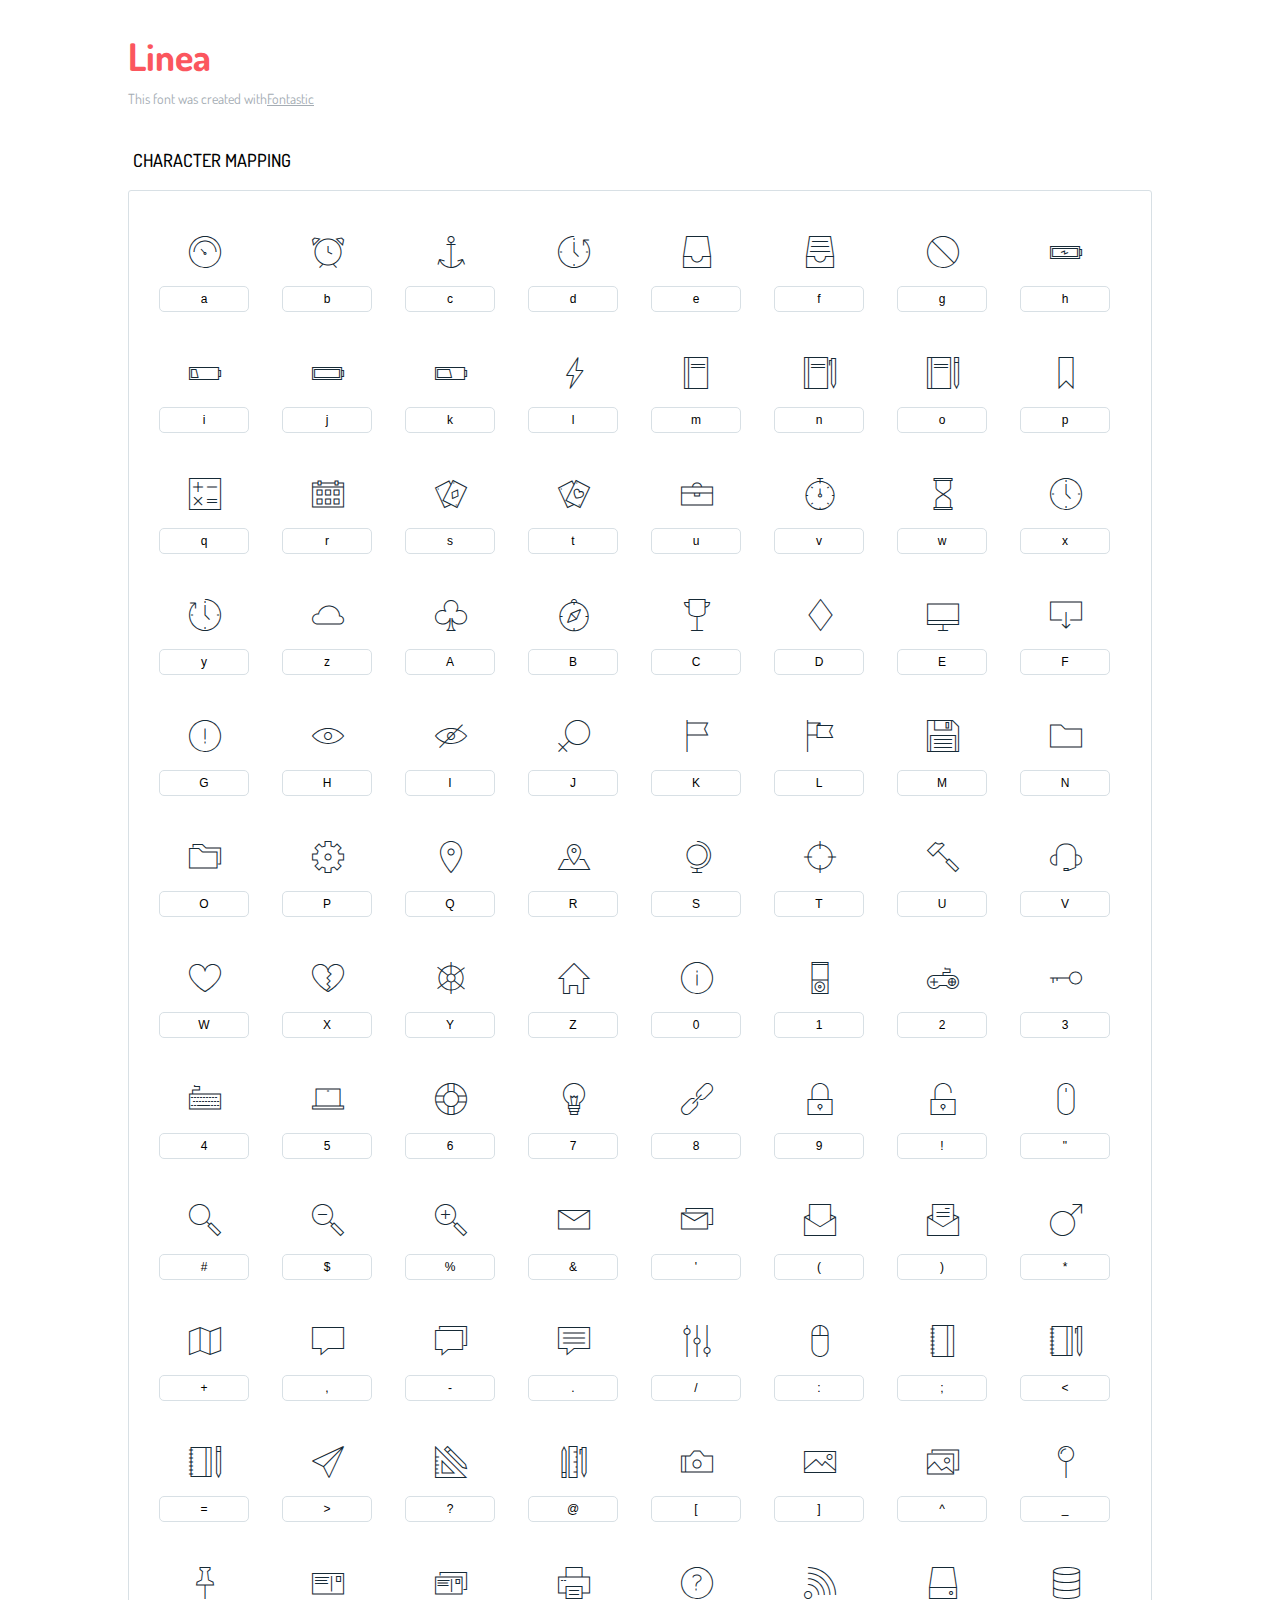
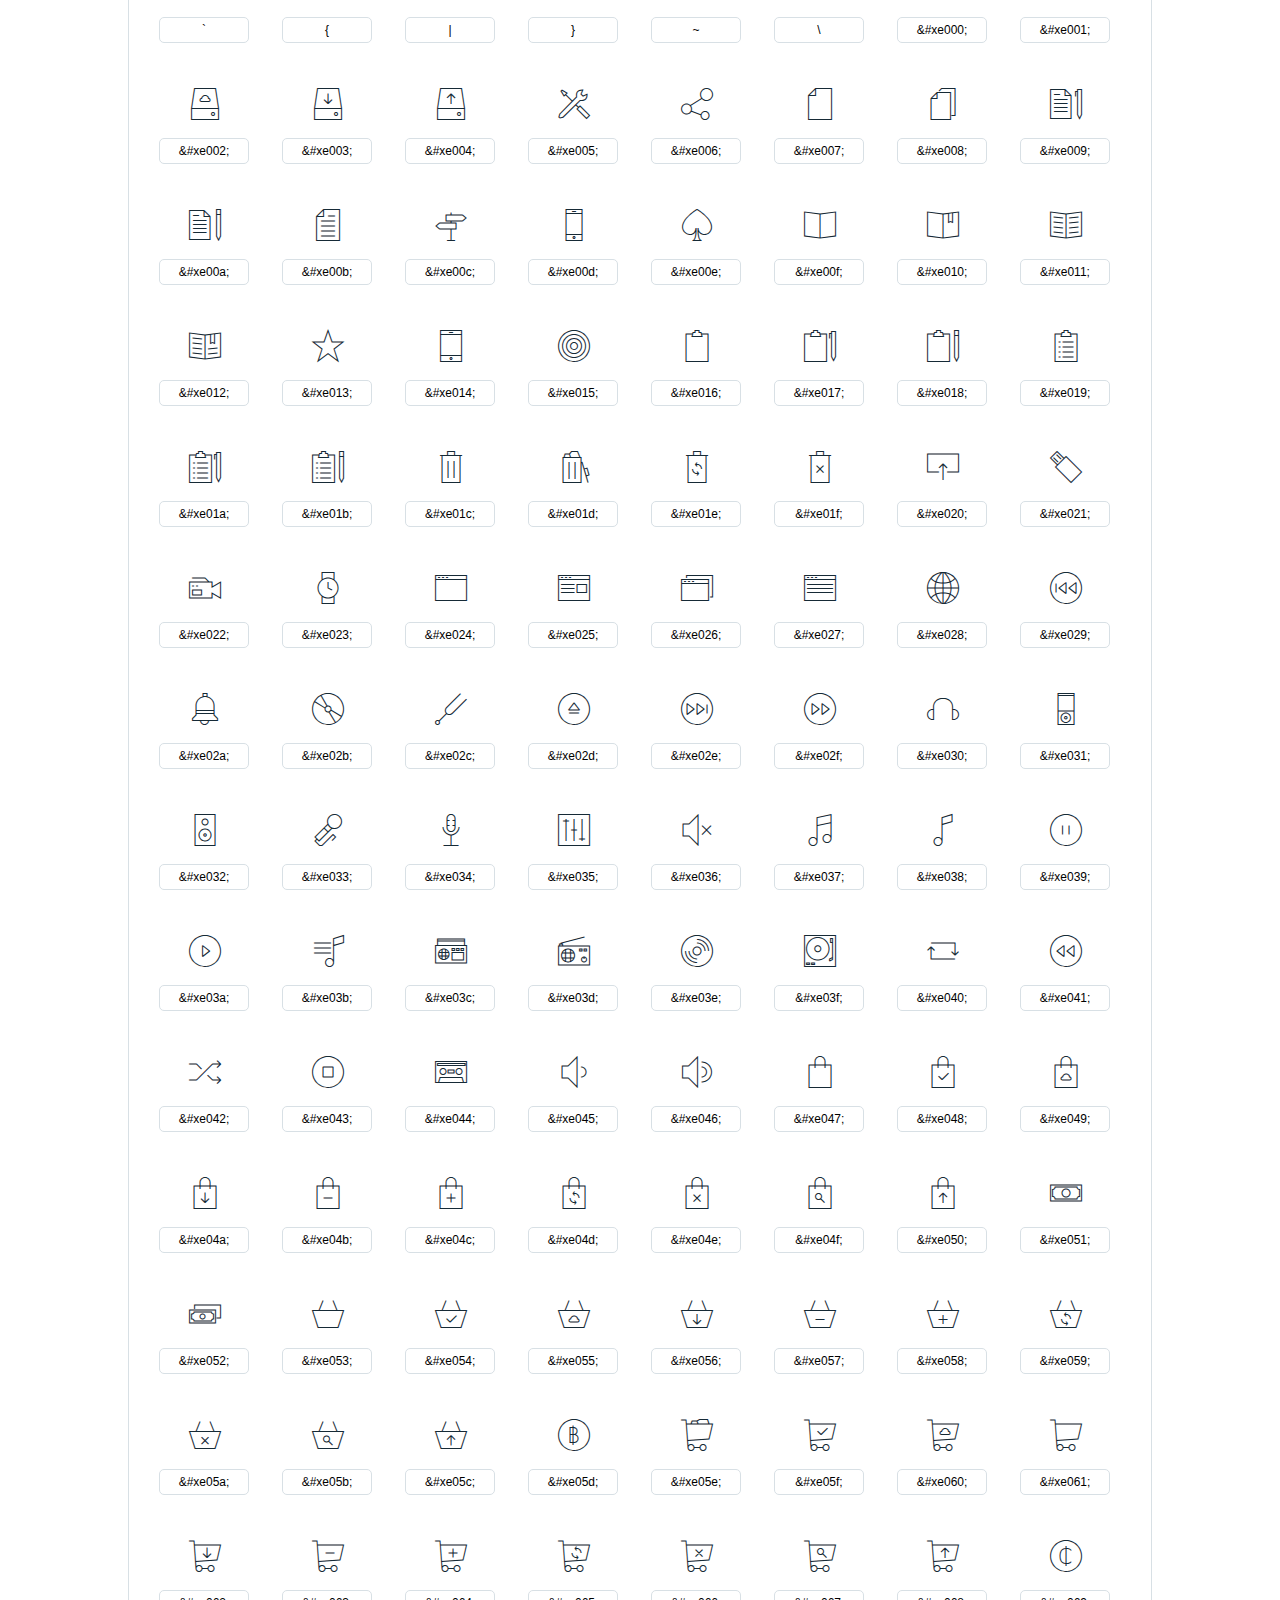
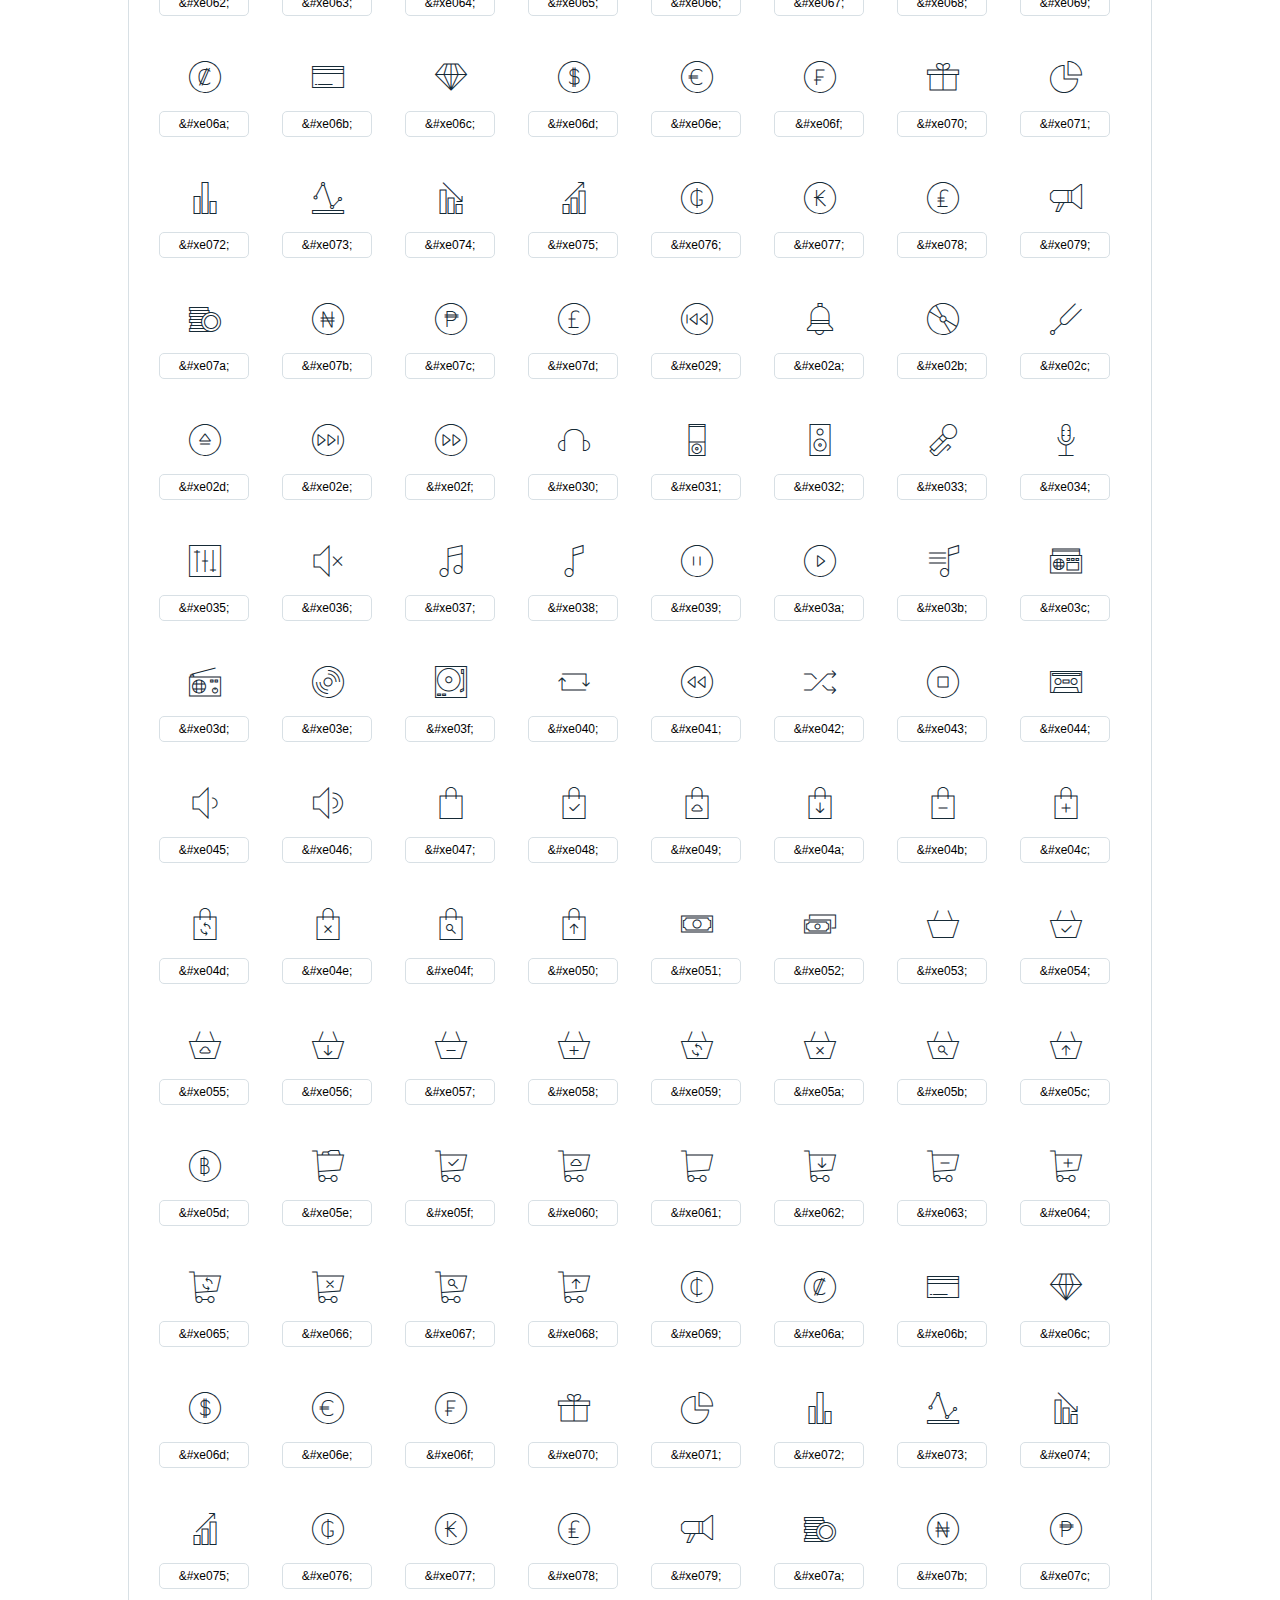
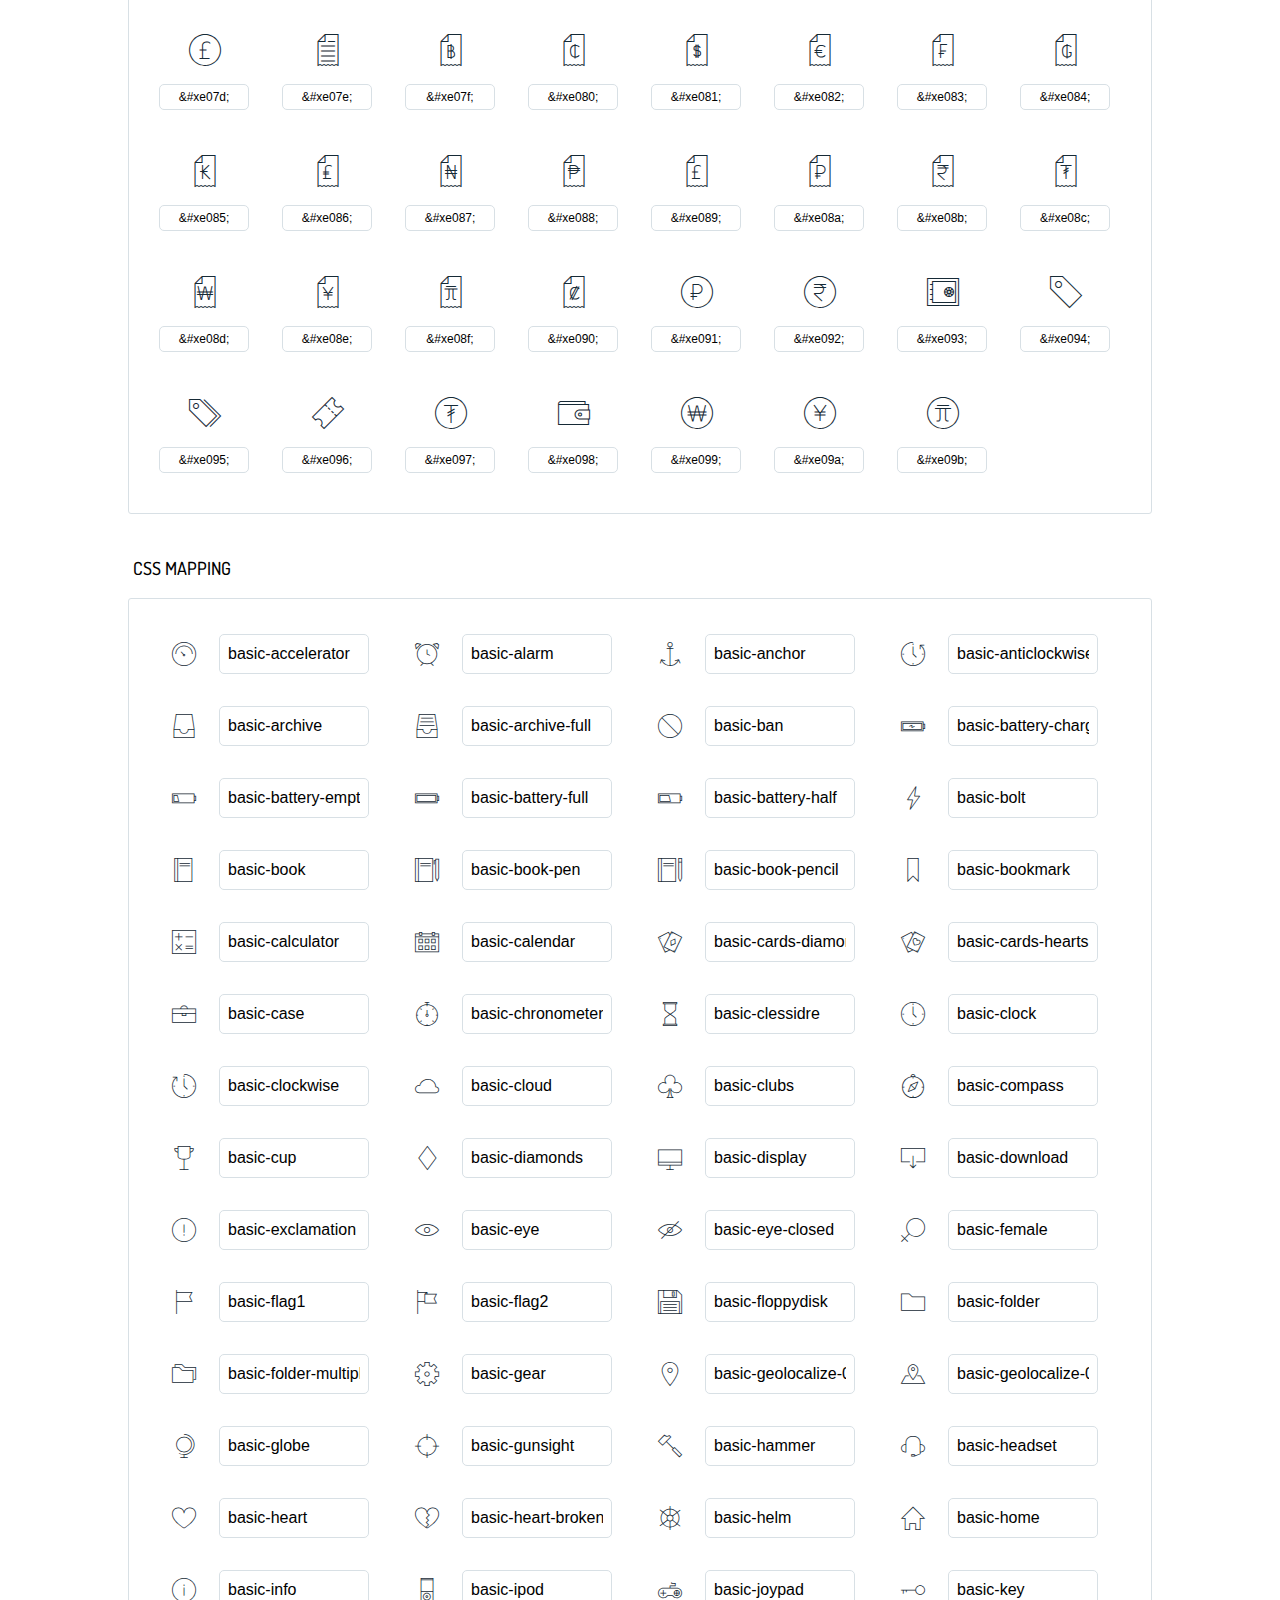
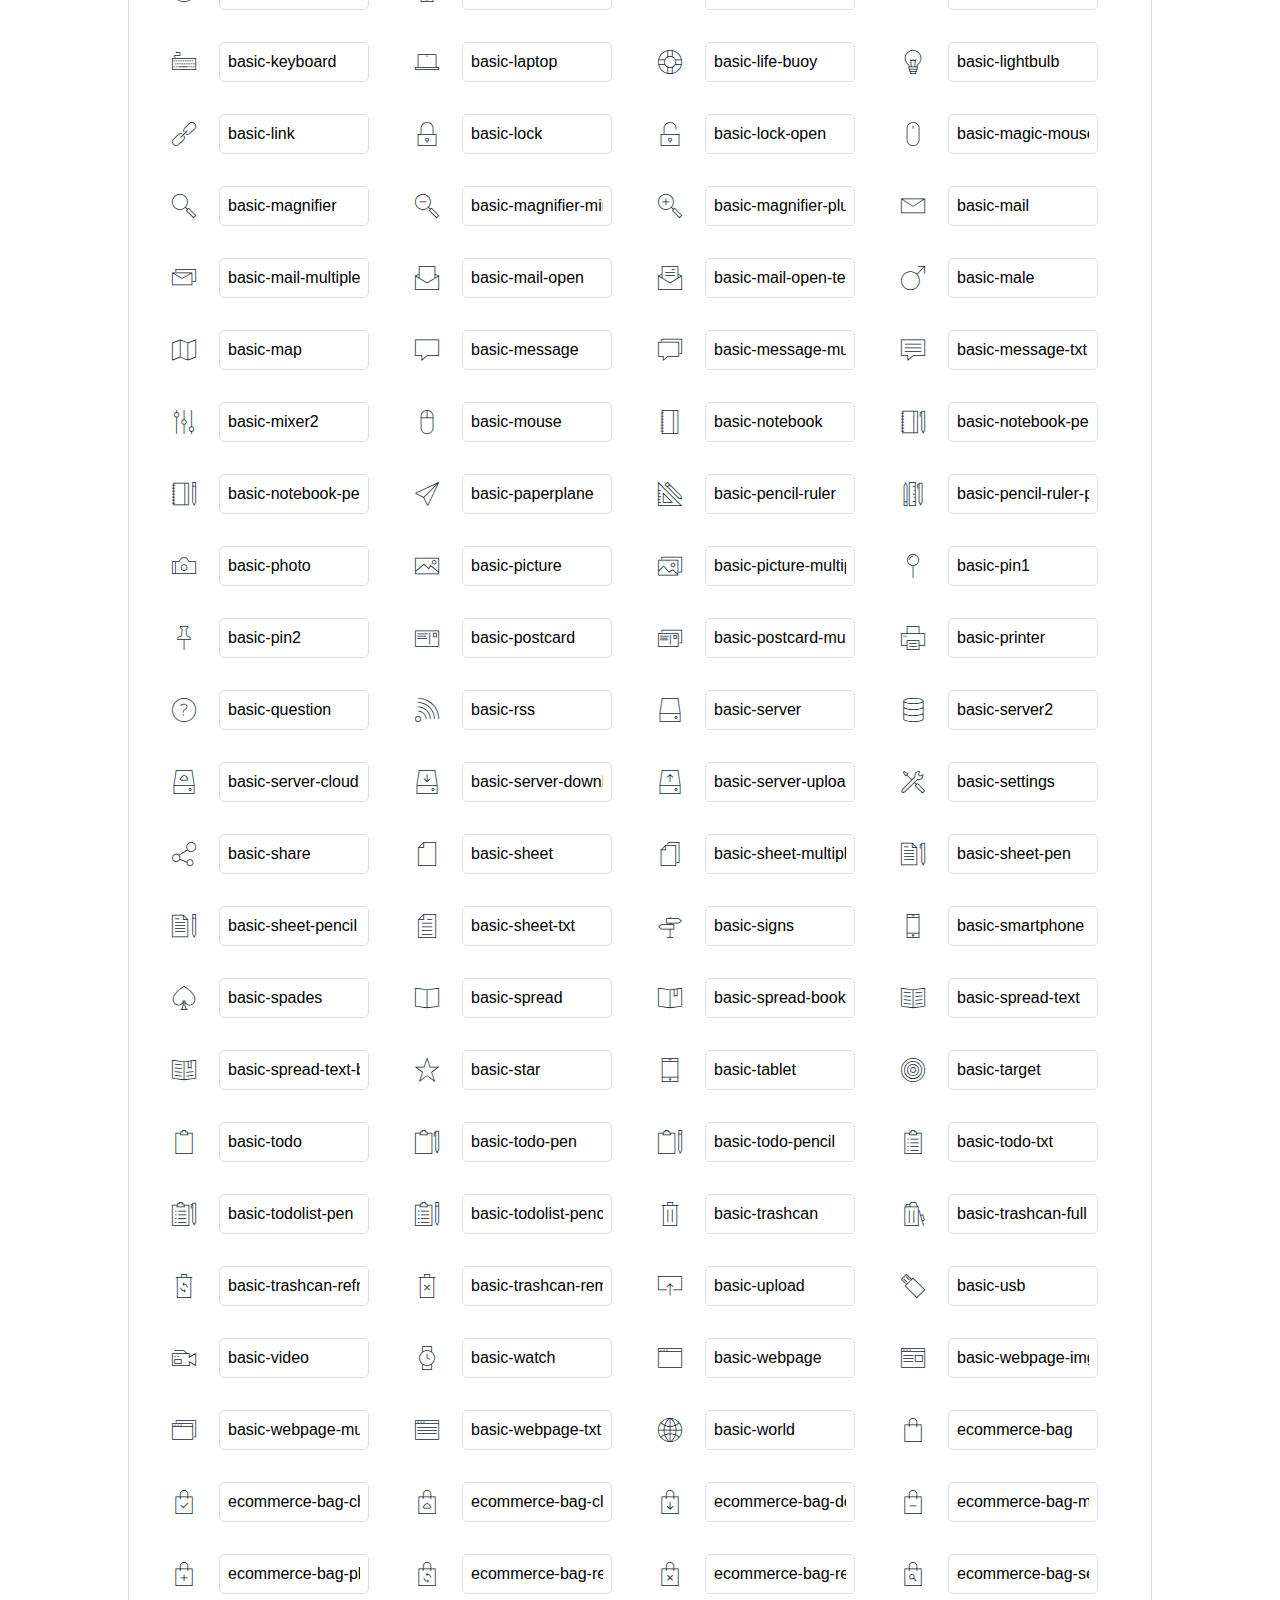
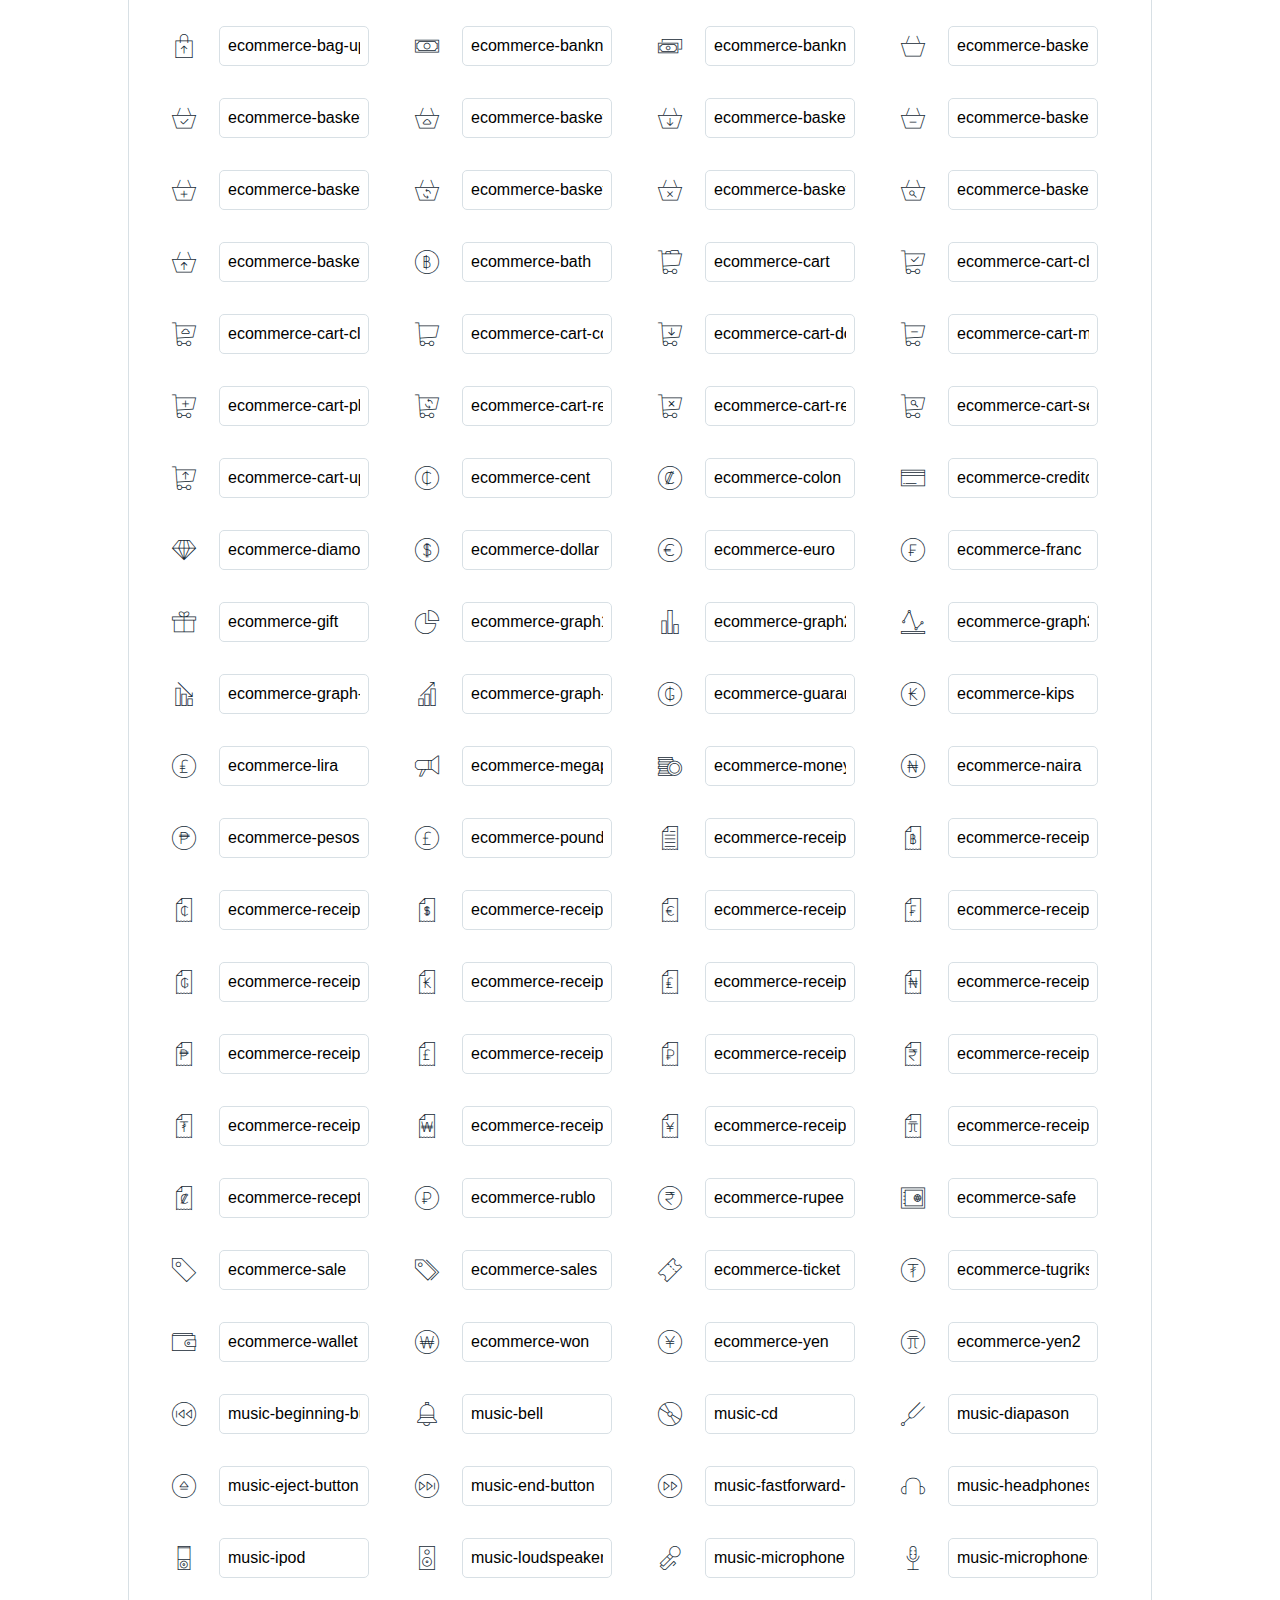
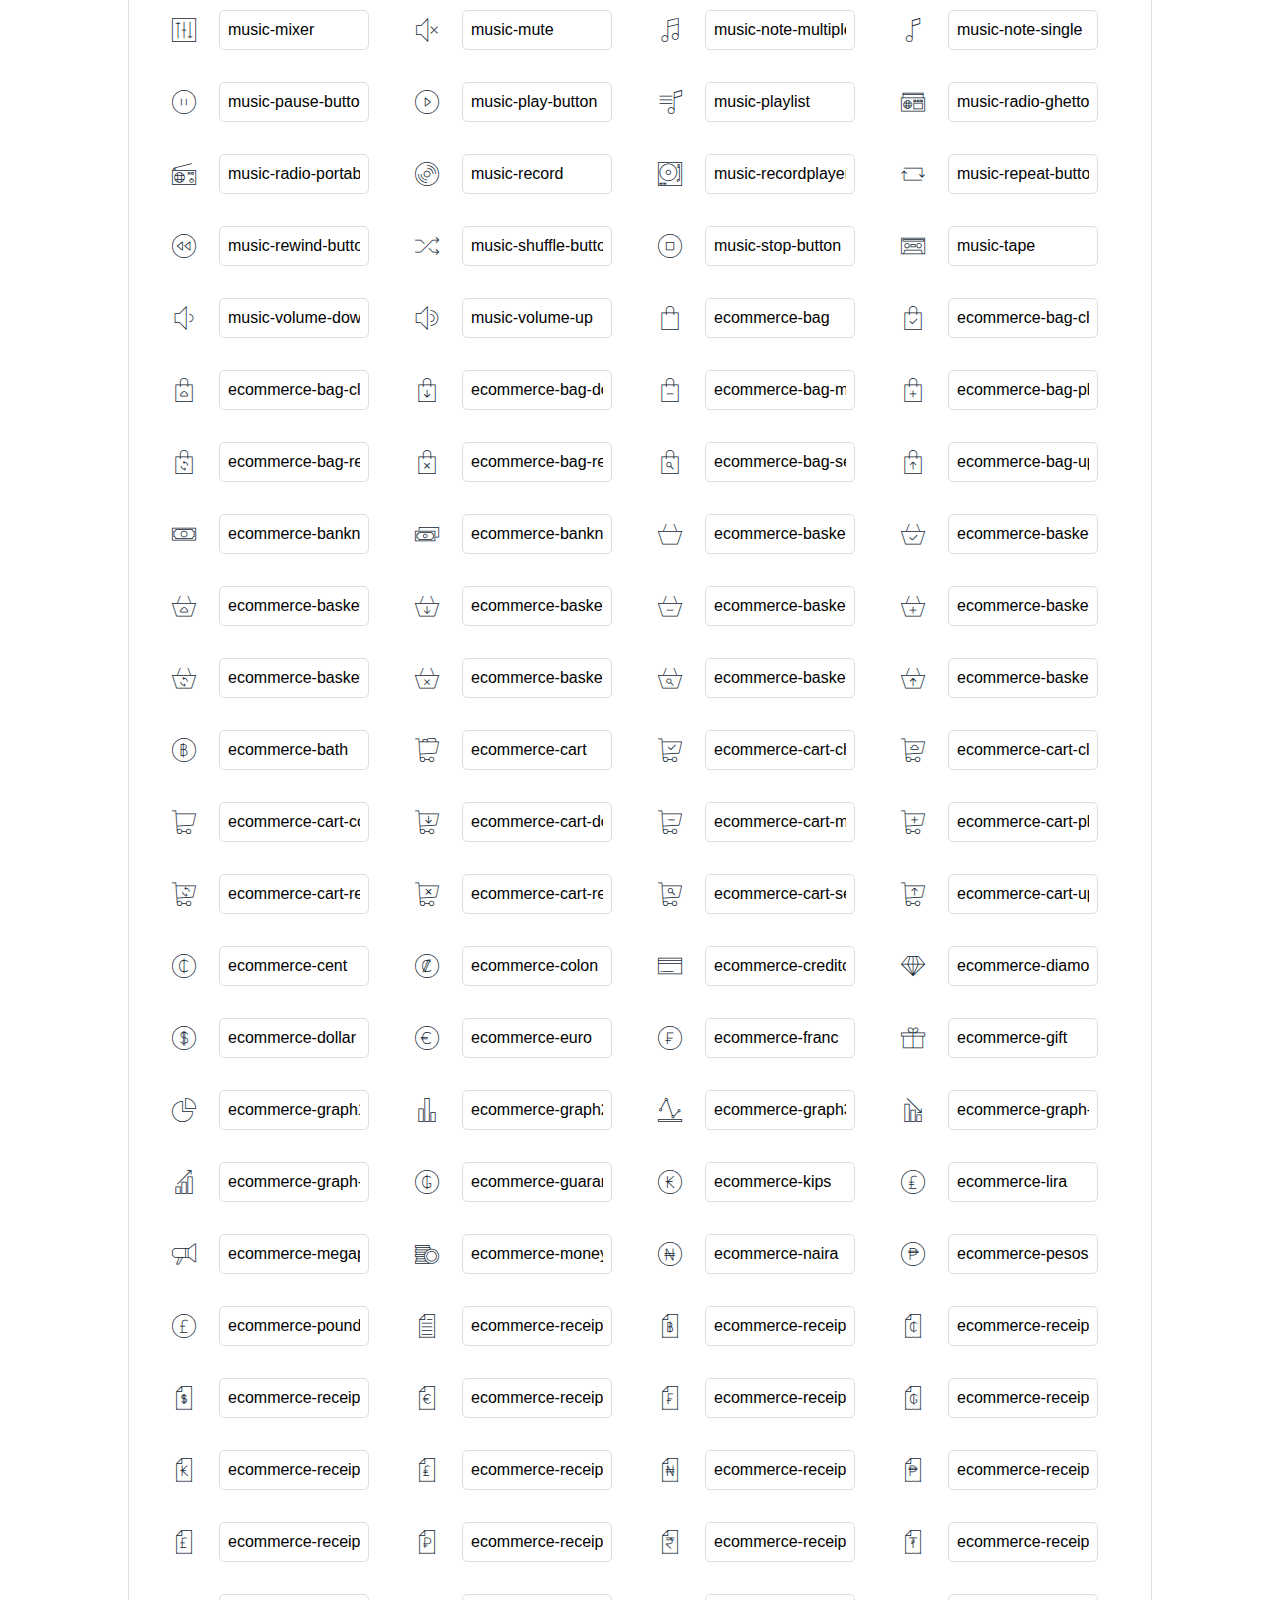
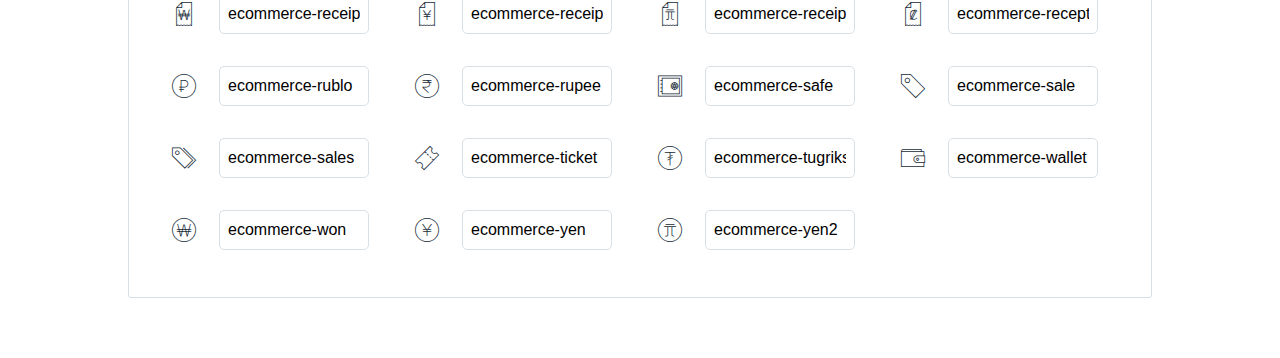
<file: admin/LineaIcons/icons-reference.html>
<!DOCTYPE html>
<html lang="en">
  <head>
    <meta charset="utf-8">
    <meta http-equiv="X-UA-Compatible" content="IE=edge,chrome=1">
    <meta name="viewport" content="width=device-width,initial-scale=1">
    <title>Font Reference - Linea</title>
    <link href="http://fonts.googleapis.com/css?family=Dosis:400,500,700" rel="stylesheet" type="text/css">
    <link rel="stylesheet" href="styles.css">
    <style type="text/css">
      html,body,div,span,applet,object,iframe,h1,h2,h3,h4,h5,h6,p,blockquote,pre,a,abbr,acronym,address,big,cite,code,del,dfn,em,img,ins,kbd,q,s,samp,small,strike,strong,sub,sup,tt,var,dl,dt,dd,ol,ul,li,fieldset,form,label,legend,table,caption,tbody,tfoot,thead,tr,th,td{margin:0;padding:0;border:0;outline:0;font-weight:inherit;font-style:inherit;font-family:inherit;font-size:100%;vertical-align:baseline}
body{line-height:1;color:#000;background:#fff}
ol,ul{list-style:none}
table{border-collapse:separate;border-spacing:0;vertical-align:middle}
caption,th,td{text-align:left;font-weight:normal;vertical-align:middle}
a img{border:none}
*{-webkit-box-sizing:border-box;-moz-box-sizing:border-box;box-sizing:border-box}
body{font-family:'Dosis','Tahoma',sans-serif}
.container{margin:15px auto;width:80%}
h1{margin:40px 0 20px;font-weight:700;font-size:38px;line-height:32px;color:#fb565e}
h2{font-size:18px;padding:0 0 21px 5px;margin:45px 0 0 0;text-transform:uppercase;font-weight:500}
.small{font-size:14px;color:#a5adb4;}
.small a{color:#a5adb4;}
.small a:hover{color:#fb565e}
.glyphs.character-mapping{margin:0 0 20px 0;padding:20px 0 20px 30px;color:rgba(0,0,0,0.5);border:1px solid #d8e0e5;-webkit-border-radius:3px;border-radius:3px;}
.glyphs.character-mapping li{margin:0 30px 20px 0;display:inline-block;width:90px}
.glyphs.character-mapping .icon{margin:10px 0 10px 15px;padding:15px;position:relative;width:55px;height:55px;color:#162a36 !important;overflow:hidden;-webkit-border-radius:3px;border-radius:3px;font-size:32px;}
.glyphs.character-mapping .icon svg{fill:#000}
.glyphs.character-mapping input{margin:0;padding:5px 0;line-height:12px;font-size:12px;display:block;width:100%;border:1px solid #d8e0e5;-webkit-border-radius:5px;border-radius:5px;text-align:center;outline:0;}
.glyphs.character-mapping input:focus{border:1px solid #fbde4a;-webkit-box-shadow:inset 0 0 3px #fbde4a;box-shadow:inset 0 0 3px #fbde4a}
.glyphs.character-mapping input:hover{-webkit-box-shadow:inset 0 0 3px #fbde4a;box-shadow:inset 0 0 3px #fbde4a}
.glyphs.css-mapping{margin:0 0 60px 0;padding:30px 0 20px 30px;color:rgba(0,0,0,0.5);border:1px solid #d8e0e5;-webkit-border-radius:3px;border-radius:3px;}
.glyphs.css-mapping li{margin:0 30px 20px 0;padding:0;display:inline-block;overflow:hidden}
.glyphs.css-mapping .icon{margin:0;margin-right:10px;padding:13px;height:50px;width:50px;color:#162a36 !important;overflow:hidden;float:left;font-size:24px}
.glyphs.css-mapping input{margin:0;margin-top:5px;padding:8px;line-height:16px;font-size:16px;display:block;width:150px;height:40px;border:1px solid #d8e0e5;-webkit-border-radius:5px;border-radius:5px;background:#fff;outline:0;float:right;}
.glyphs.css-mapping input:focus{border:1px solid #fbde4a;-webkit-box-shadow:inset 0 0 3px #fbde4a;box-shadow:inset 0 0 3px #fbde4a}
.glyphs.css-mapping input:hover{-webkit-box-shadow:inset 0 0 3px #fbde4a;box-shadow:inset 0 0 3px #fbde4a}

      
    </style>
  </head>
  <body>
    <div class="container">
      <h1>Linea</h1>
      <p class="small">This font was created with<a href="http://fontastic.me/">Fontastic</a></p>
      <h2>Character mapping</h2>
      <ul class="glyphs character-mapping">
        <li>
          <div data-icon="a" class="icon"></div>
          <input type="text" readonly="readonly" value="a">
        </li>
        <li>
          <div data-icon="b" class="icon"></div>
          <input type="text" readonly="readonly" value="b">
        </li>
        <li>
          <div data-icon="c" class="icon"></div>
          <input type="text" readonly="readonly" value="c">
        </li>
        <li>
          <div data-icon="d" class="icon"></div>
          <input type="text" readonly="readonly" value="d">
        </li>
        <li>
          <div data-icon="e" class="icon"></div>
          <input type="text" readonly="readonly" value="e">
        </li>
        <li>
          <div data-icon="f" class="icon"></div>
          <input type="text" readonly="readonly" value="f">
        </li>
        <li>
          <div data-icon="g" class="icon"></div>
          <input type="text" readonly="readonly" value="g">
        </li>
        <li>
          <div data-icon="h" class="icon"></div>
          <input type="text" readonly="readonly" value="h">
        </li>
        <li>
          <div data-icon="i" class="icon"></div>
          <input type="text" readonly="readonly" value="i">
        </li>
        <li>
          <div data-icon="j" class="icon"></div>
          <input type="text" readonly="readonly" value="j">
        </li>
        <li>
          <div data-icon="k" class="icon"></div>
          <input type="text" readonly="readonly" value="k">
        </li>
        <li>
          <div data-icon="l" class="icon"></div>
          <input type="text" readonly="readonly" value="l">
        </li>
        <li>
          <div data-icon="m" class="icon"></div>
          <input type="text" readonly="readonly" value="m">
        </li>
        <li>
          <div data-icon="n" class="icon"></div>
          <input type="text" readonly="readonly" value="n">
        </li>
        <li>
          <div data-icon="o" class="icon"></div>
          <input type="text" readonly="readonly" value="o">
        </li>
        <li>
          <div data-icon="p" class="icon"></div>
          <input type="text" readonly="readonly" value="p">
        </li>
        <li>
          <div data-icon="q" class="icon"></div>
          <input type="text" readonly="readonly" value="q">
        </li>
        <li>
          <div data-icon="r" class="icon"></div>
          <input type="text" readonly="readonly" value="r">
        </li>
        <li>
          <div data-icon="s" class="icon"></div>
          <input type="text" readonly="readonly" value="s">
        </li>
        <li>
          <div data-icon="t" class="icon"></div>
          <input type="text" readonly="readonly" value="t">
        </li>
        <li>
          <div data-icon="u" class="icon"></div>
          <input type="text" readonly="readonly" value="u">
        </li>
        <li>
          <div data-icon="v" class="icon"></div>
          <input type="text" readonly="readonly" value="v">
        </li>
        <li>
          <div data-icon="w" class="icon"></div>
          <input type="text" readonly="readonly" value="w">
        </li>
        <li>
          <div data-icon="x" class="icon"></div>
          <input type="text" readonly="readonly" value="x">
        </li>
        <li>
          <div data-icon="y" class="icon"></div>
          <input type="text" readonly="readonly" value="y">
        </li>
        <li>
          <div data-icon="z" class="icon"></div>
          <input type="text" readonly="readonly" value="z">
        </li>
        <li>
          <div data-icon="A" class="icon"></div>
          <input type="text" readonly="readonly" value="A">
        </li>
        <li>
          <div data-icon="B" class="icon"></div>
          <input type="text" readonly="readonly" value="B">
        </li>
        <li>
          <div data-icon="C" class="icon"></div>
          <input type="text" readonly="readonly" value="C">
        </li>
        <li>
          <div data-icon="D" class="icon"></div>
          <input type="text" readonly="readonly" value="D">
        </li>
        <li>
          <div data-icon="E" class="icon"></div>
          <input type="text" readonly="readonly" value="E">
        </li>
        <li>
          <div data-icon="F" class="icon"></div>
          <input type="text" readonly="readonly" value="F">
        </li>
        <li>
          <div data-icon="G" class="icon"></div>
          <input type="text" readonly="readonly" value="G">
        </li>
        <li>
          <div data-icon="H" class="icon"></div>
          <input type="text" readonly="readonly" value="H">
        </li>
        <li>
          <div data-icon="I" class="icon"></div>
          <input type="text" readonly="readonly" value="I">
        </li>
        <li>
          <div data-icon="J" class="icon"></div>
          <input type="text" readonly="readonly" value="J">
        </li>
        <li>
          <div data-icon="K" class="icon"></div>
          <input type="text" readonly="readonly" value="K">
        </li>
        <li>
          <div data-icon="L" class="icon"></div>
          <input type="text" readonly="readonly" value="L">
        </li>
        <li>
          <div data-icon="M" class="icon"></div>
          <input type="text" readonly="readonly" value="M">
        </li>
        <li>
          <div data-icon="N" class="icon"></div>
          <input type="text" readonly="readonly" value="N">
        </li>
        <li>
          <div data-icon="O" class="icon"></div>
          <input type="text" readonly="readonly" value="O">
        </li>
        <li>
          <div data-icon="P" class="icon"></div>
          <input type="text" readonly="readonly" value="P">
        </li>
        <li>
          <div data-icon="Q" class="icon"></div>
          <input type="text" readonly="readonly" value="Q">
        </li>
        <li>
          <div data-icon="R" class="icon"></div>
          <input type="text" readonly="readonly" value="R">
        </li>
        <li>
          <div data-icon="S" class="icon"></div>
          <input type="text" readonly="readonly" value="S">
        </li>
        <li>
          <div data-icon="T" class="icon"></div>
          <input type="text" readonly="readonly" value="T">
        </li>
        <li>
          <div data-icon="U" class="icon"></div>
          <input type="text" readonly="readonly" value="U">
        </li>
        <li>
          <div data-icon="V" class="icon"></div>
          <input type="text" readonly="readonly" value="V">
        </li>
        <li>
          <div data-icon="W" class="icon"></div>
          <input type="text" readonly="readonly" value="W">
        </li>
        <li>
          <div data-icon="X" class="icon"></div>
          <input type="text" readonly="readonly" value="X">
        </li>
        <li>
          <div data-icon="Y" class="icon"></div>
          <input type="text" readonly="readonly" value="Y">
        </li>
        <li>
          <div data-icon="Z" class="icon"></div>
          <input type="text" readonly="readonly" value="Z">
        </li>
        <li>
          <div data-icon="0" class="icon"></div>
          <input type="text" readonly="readonly" value="0">
        </li>
        <li>
          <div data-icon="1" class="icon"></div>
          <input type="text" readonly="readonly" value="1">
        </li>
        <li>
          <div data-icon="2" class="icon"></div>
          <input type="text" readonly="readonly" value="2">
        </li>
        <li>
          <div data-icon="3" class="icon"></div>
          <input type="text" readonly="readonly" value="3">
        </li>
        <li>
          <div data-icon="4" class="icon"></div>
          <input type="text" readonly="readonly" value="4">
        </li>
        <li>
          <div data-icon="5" class="icon"></div>
          <input type="text" readonly="readonly" value="5">
        </li>
        <li>
          <div data-icon="6" class="icon"></div>
          <input type="text" readonly="readonly" value="6">
        </li>
        <li>
          <div data-icon="7" class="icon"></div>
          <input type="text" readonly="readonly" value="7">
        </li>
        <li>
          <div data-icon="8" class="icon"></div>
          <input type="text" readonly="readonly" value="8">
        </li>
        <li>
          <div data-icon="9" class="icon"></div>
          <input type="text" readonly="readonly" value="9">
        </li>
        <li>
          <div data-icon="!" class="icon"></div>
          <input type="text" readonly="readonly" value="!">
        </li>
        <li>
          <div data-icon="&#34;" class="icon"></div>
          <input type="text" readonly="readonly" value="&quot;">
        </li>
        <li>
          <div data-icon="#" class="icon"></div>
          <input type="text" readonly="readonly" value="#">
        </li>
        <li>
          <div data-icon="$" class="icon"></div>
          <input type="text" readonly="readonly" value="$">
        </li>
        <li>
          <div data-icon="%" class="icon"></div>
          <input type="text" readonly="readonly" value="%">
        </li>
        <li>
          <div data-icon="&" class="icon"></div>
          <input type="text" readonly="readonly" value="&amp;">
        </li>
        <li>
          <div data-icon="'" class="icon"></div>
          <input type="text" readonly="readonly" value="&#39;">
        </li>
        <li>
          <div data-icon="(" class="icon"></div>
          <input type="text" readonly="readonly" value="(">
        </li>
        <li>
          <div data-icon=")" class="icon"></div>
          <input type="text" readonly="readonly" value=")">
        </li>
        <li>
          <div data-icon="*" class="icon"></div>
          <input type="text" readonly="readonly" value="*">
        </li>
        <li>
          <div data-icon="+" class="icon"></div>
          <input type="text" readonly="readonly" value="+">
        </li>
        <li>
          <div data-icon="," class="icon"></div>
          <input type="text" readonly="readonly" value=",">
        </li>
        <li>
          <div data-icon="-" class="icon"></div>
          <input type="text" readonly="readonly" value="-">
        </li>
        <li>
          <div data-icon="." class="icon"></div>
          <input type="text" readonly="readonly" value=".">
        </li>
        <li>
          <div data-icon="/" class="icon"></div>
          <input type="text" readonly="readonly" value="/">
        </li>
        <li>
          <div data-icon=":" class="icon"></div>
          <input type="text" readonly="readonly" value=":">
        </li>
        <li>
          <div data-icon=";" class="icon"></div>
          <input type="text" readonly="readonly" value=";">
        </li>
        <li>
          <div data-icon="<" class="icon"></div>
          <input type="text" readonly="readonly" value="&lt;">
        </li>
        <li>
          <div data-icon="=" class="icon"></div>
          <input type="text" readonly="readonly" value="=">
        </li>
        <li>
          <div data-icon=">" class="icon"></div>
          <input type="text" readonly="readonly" value="&gt;">
        </li>
        <li>
          <div data-icon="?" class="icon"></div>
          <input type="text" readonly="readonly" value="?">
        </li>
        <li>
          <div data-icon="@" class="icon"></div>
          <input type="text" readonly="readonly" value="@">
        </li>
        <li>
          <div data-icon="[" class="icon"></div>
          <input type="text" readonly="readonly" value="[">
        </li>
        <li>
          <div data-icon="]" class="icon"></div>
          <input type="text" readonly="readonly" value="]">
        </li>
        <li>
          <div data-icon="^" class="icon"></div>
          <input type="text" readonly="readonly" value="^">
        </li>
        <li>
          <div data-icon="_" class="icon"></div>
          <input type="text" readonly="readonly" value="_">
        </li>
        <li>
          <div data-icon="`" class="icon"></div>
          <input type="text" readonly="readonly" value="`">
        </li>
        <li>
          <div data-icon="{" class="icon"></div>
          <input type="text" readonly="readonly" value="{">
        </li>
        <li>
          <div data-icon="|" class="icon"></div>
          <input type="text" readonly="readonly" value="|">
        </li>
        <li>
          <div data-icon="}" class="icon"></div>
          <input type="text" readonly="readonly" value="}">
        </li>
        <li>
          <div data-icon="~" class="icon"></div>
          <input type="text" readonly="readonly" value="~">
        </li>
        <li>
          <div data-icon="\" class="icon"></div>
          <input type="text" readonly="readonly" value="\">
        </li>
        <li>
          <div data-icon="&#xe000;" class="icon"></div>
          <input type="text" readonly="readonly" value="&amp;#xe000;">
        </li>
        <li>
          <div data-icon="&#xe001;" class="icon"></div>
          <input type="text" readonly="readonly" value="&amp;#xe001;">
        </li>
        <li>
          <div data-icon="&#xe002;" class="icon"></div>
          <input type="text" readonly="readonly" value="&amp;#xe002;">
        </li>
        <li>
          <div data-icon="&#xe003;" class="icon"></div>
          <input type="text" readonly="readonly" value="&amp;#xe003;">
        </li>
        <li>
          <div data-icon="&#xe004;" class="icon"></div>
          <input type="text" readonly="readonly" value="&amp;#xe004;">
        </li>
        <li>
          <div data-icon="&#xe005;" class="icon"></div>
          <input type="text" readonly="readonly" value="&amp;#xe005;">
        </li>
        <li>
          <div data-icon="&#xe006;" class="icon"></div>
          <input type="text" readonly="readonly" value="&amp;#xe006;">
        </li>
        <li>
          <div data-icon="&#xe007;" class="icon"></div>
          <input type="text" readonly="readonly" value="&amp;#xe007;">
        </li>
        <li>
          <div data-icon="&#xe008;" class="icon"></div>
          <input type="text" readonly="readonly" value="&amp;#xe008;">
        </li>
        <li>
          <div data-icon="&#xe009;" class="icon"></div>
          <input type="text" readonly="readonly" value="&amp;#xe009;">
        </li>
        <li>
          <div data-icon="&#xe00a;" class="icon"></div>
          <input type="text" readonly="readonly" value="&amp;#xe00a;">
        </li>
        <li>
          <div data-icon="&#xe00b;" class="icon"></div>
          <input type="text" readonly="readonly" value="&amp;#xe00b;">
        </li>
        <li>
          <div data-icon="&#xe00c;" class="icon"></div>
          <input type="text" readonly="readonly" value="&amp;#xe00c;">
        </li>
        <li>
          <div data-icon="&#xe00d;" class="icon"></div>
          <input type="text" readonly="readonly" value="&amp;#xe00d;">
        </li>
        <li>
          <div data-icon="&#xe00e;" class="icon"></div>
          <input type="text" readonly="readonly" value="&amp;#xe00e;">
        </li>
        <li>
          <div data-icon="&#xe00f;" class="icon"></div>
          <input type="text" readonly="readonly" value="&amp;#xe00f;">
        </li>
        <li>
          <div data-icon="&#xe010;" class="icon"></div>
          <input type="text" readonly="readonly" value="&amp;#xe010;">
        </li>
        <li>
          <div data-icon="&#xe011;" class="icon"></div>
          <input type="text" readonly="readonly" value="&amp;#xe011;">
        </li>
        <li>
          <div data-icon="&#xe012;" class="icon"></div>
          <input type="text" readonly="readonly" value="&amp;#xe012;">
        </li>
        <li>
          <div data-icon="&#xe013;" class="icon"></div>
          <input type="text" readonly="readonly" value="&amp;#xe013;">
        </li>
        <li>
          <div data-icon="&#xe014;" class="icon"></div>
          <input type="text" readonly="readonly" value="&amp;#xe014;">
        </li>
        <li>
          <div data-icon="&#xe015;" class="icon"></div>
          <input type="text" readonly="readonly" value="&amp;#xe015;">
        </li>
        <li>
          <div data-icon="&#xe016;" class="icon"></div>
          <input type="text" readonly="readonly" value="&amp;#xe016;">
        </li>
        <li>
          <div data-icon="&#xe017;" class="icon"></div>
          <input type="text" readonly="readonly" value="&amp;#xe017;">
        </li>
        <li>
          <div data-icon="&#xe018;" class="icon"></div>
          <input type="text" readonly="readonly" value="&amp;#xe018;">
        </li>
        <li>
          <div data-icon="&#xe019;" class="icon"></div>
          <input type="text" readonly="readonly" value="&amp;#xe019;">
        </li>
        <li>
          <div data-icon="&#xe01a;" class="icon"></div>
          <input type="text" readonly="readonly" value="&amp;#xe01a;">
        </li>
        <li>
          <div data-icon="&#xe01b;" class="icon"></div>
          <input type="text" readonly="readonly" value="&amp;#xe01b;">
        </li>
        <li>
          <div data-icon="&#xe01c;" class="icon"></div>
          <input type="text" readonly="readonly" value="&amp;#xe01c;">
        </li>
        <li>
          <div data-icon="&#xe01d;" class="icon"></div>
          <input type="text" readonly="readonly" value="&amp;#xe01d;">
        </li>
        <li>
          <div data-icon="&#xe01e;" class="icon"></div>
          <input type="text" readonly="readonly" value="&amp;#xe01e;">
        </li>
        <li>
          <div data-icon="&#xe01f;" class="icon"></div>
          <input type="text" readonly="readonly" value="&amp;#xe01f;">
        </li>
        <li>
          <div data-icon="&#xe020;" class="icon"></div>
          <input type="text" readonly="readonly" value="&amp;#xe020;">
        </li>
        <li>
          <div data-icon="&#xe021;" class="icon"></div>
          <input type="text" readonly="readonly" value="&amp;#xe021;">
        </li>
        <li>
          <div data-icon="&#xe022;" class="icon"></div>
          <input type="text" readonly="readonly" value="&amp;#xe022;">
        </li>
        <li>
          <div data-icon="&#xe023;" class="icon"></div>
          <input type="text" readonly="readonly" value="&amp;#xe023;">
        </li>
        <li>
          <div data-icon="&#xe024;" class="icon"></div>
          <input type="text" readonly="readonly" value="&amp;#xe024;">
        </li>
        <li>
          <div data-icon="&#xe025;" class="icon"></div>
          <input type="text" readonly="readonly" value="&amp;#xe025;">
        </li>
        <li>
          <div data-icon="&#xe026;" class="icon"></div>
          <input type="text" readonly="readonly" value="&amp;#xe026;">
        </li>
        <li>
          <div data-icon="&#xe027;" class="icon"></div>
          <input type="text" readonly="readonly" value="&amp;#xe027;">
        </li>
        <li>
          <div data-icon="&#xe028;" class="icon"></div>
          <input type="text" readonly="readonly" value="&amp;#xe028;">
        </li>
        <li>
          <div data-icon="&#xe029;" class="icon"></div>
          <input type="text" readonly="readonly" value="&amp;#xe029;">
        </li>
        <li>
          <div data-icon="&#xe02a;" class="icon"></div>
          <input type="text" readonly="readonly" value="&amp;#xe02a;">
        </li>
        <li>
          <div data-icon="&#xe02b;" class="icon"></div>
          <input type="text" readonly="readonly" value="&amp;#xe02b;">
        </li>
        <li>
          <div data-icon="&#xe02c;" class="icon"></div>
          <input type="text" readonly="readonly" value="&amp;#xe02c;">
        </li>
        <li>
          <div data-icon="&#xe02d;" class="icon"></div>
          <input type="text" readonly="readonly" value="&amp;#xe02d;">
        </li>
        <li>
          <div data-icon="&#xe02e;" class="icon"></div>
          <input type="text" readonly="readonly" value="&amp;#xe02e;">
        </li>
        <li>
          <div data-icon="&#xe02f;" class="icon"></div>
          <input type="text" readonly="readonly" value="&amp;#xe02f;">
        </li>
        <li>
          <div data-icon="&#xe030;" class="icon"></div>
          <input type="text" readonly="readonly" value="&amp;#xe030;">
        </li>
        <li>
          <div data-icon="&#xe031;" class="icon"></div>
          <input type="text" readonly="readonly" value="&amp;#xe031;">
        </li>
        <li>
          <div data-icon="&#xe032;" class="icon"></div>
          <input type="text" readonly="readonly" value="&amp;#xe032;">
        </li>
        <li>
          <div data-icon="&#xe033;" class="icon"></div>
          <input type="text" readonly="readonly" value="&amp;#xe033;">
        </li>
        <li>
          <div data-icon="&#xe034;" class="icon"></div>
          <input type="text" readonly="readonly" value="&amp;#xe034;">
        </li>
        <li>
          <div data-icon="&#xe035;" class="icon"></div>
          <input type="text" readonly="readonly" value="&amp;#xe035;">
        </li>
        <li>
          <div data-icon="&#xe036;" class="icon"></div>
          <input type="text" readonly="readonly" value="&amp;#xe036;">
        </li>
        <li>
          <div data-icon="&#xe037;" class="icon"></div>
          <input type="text" readonly="readonly" value="&amp;#xe037;">
        </li>
        <li>
          <div data-icon="&#xe038;" class="icon"></div>
          <input type="text" readonly="readonly" value="&amp;#xe038;">
        </li>
        <li>
          <div data-icon="&#xe039;" class="icon"></div>
          <input type="text" readonly="readonly" value="&amp;#xe039;">
        </li>
        <li>
          <div data-icon="&#xe03a;" class="icon"></div>
          <input type="text" readonly="readonly" value="&amp;#xe03a;">
        </li>
        <li>
          <div data-icon="&#xe03b;" class="icon"></div>
          <input type="text" readonly="readonly" value="&amp;#xe03b;">
        </li>
        <li>
          <div data-icon="&#xe03c;" class="icon"></div>
          <input type="text" readonly="readonly" value="&amp;#xe03c;">
        </li>
        <li>
          <div data-icon="&#xe03d;" class="icon"></div>
          <input type="text" readonly="readonly" value="&amp;#xe03d;">
        </li>
        <li>
          <div data-icon="&#xe03e;" class="icon"></div>
          <input type="text" readonly="readonly" value="&amp;#xe03e;">
        </li>
        <li>
          <div data-icon="&#xe03f;" class="icon"></div>
          <input type="text" readonly="readonly" value="&amp;#xe03f;">
        </li>
        <li>
          <div data-icon="&#xe040;" class="icon"></div>
          <input type="text" readonly="readonly" value="&amp;#xe040;">
        </li>
        <li>
          <div data-icon="&#xe041;" class="icon"></div>
          <input type="text" readonly="readonly" value="&amp;#xe041;">
        </li>
        <li>
          <div data-icon="&#xe042;" class="icon"></div>
          <input type="text" readonly="readonly" value="&amp;#xe042;">
        </li>
        <li>
          <div data-icon="&#xe043;" class="icon"></div>
          <input type="text" readonly="readonly" value="&amp;#xe043;">
        </li>
        <li>
          <div data-icon="&#xe044;" class="icon"></div>
          <input type="text" readonly="readonly" value="&amp;#xe044;">
        </li>
        <li>
          <div data-icon="&#xe045;" class="icon"></div>
          <input type="text" readonly="readonly" value="&amp;#xe045;">
        </li>
        <li>
          <div data-icon="&#xe046;" class="icon"></div>
          <input type="text" readonly="readonly" value="&amp;#xe046;">
        </li>
        <li>
          <div data-icon="&#xe047;" class="icon"></div>
          <input type="text" readonly="readonly" value="&amp;#xe047;">
        </li>
        <li>
          <div data-icon="&#xe048;" class="icon"></div>
          <input type="text" readonly="readonly" value="&amp;#xe048;">
        </li>
        <li>
          <div data-icon="&#xe049;" class="icon"></div>
          <input type="text" readonly="readonly" value="&amp;#xe049;">
        </li>
        <li>
          <div data-icon="&#xe04a;" class="icon"></div>
          <input type="text" readonly="readonly" value="&amp;#xe04a;">
        </li>
        <li>
          <div data-icon="&#xe04b;" class="icon"></div>
          <input type="text" readonly="readonly" value="&amp;#xe04b;">
        </li>
        <li>
          <div data-icon="&#xe04c;" class="icon"></div>
          <input type="text" readonly="readonly" value="&amp;#xe04c;">
        </li>
        <li>
          <div data-icon="&#xe04d;" class="icon"></div>
          <input type="text" readonly="readonly" value="&amp;#xe04d;">
        </li>
        <li>
          <div data-icon="&#xe04e;" class="icon"></div>
          <input type="text" readonly="readonly" value="&amp;#xe04e;">
        </li>
        <li>
          <div data-icon="&#xe04f;" class="icon"></div>
          <input type="text" readonly="readonly" value="&amp;#xe04f;">
        </li>
        <li>
          <div data-icon="&#xe050;" class="icon"></div>
          <input type="text" readonly="readonly" value="&amp;#xe050;">
        </li>
        <li>
          <div data-icon="&#xe051;" class="icon"></div>
          <input type="text" readonly="readonly" value="&amp;#xe051;">
        </li>
        <li>
          <div data-icon="&#xe052;" class="icon"></div>
          <input type="text" readonly="readonly" value="&amp;#xe052;">
        </li>
        <li>
          <div data-icon="&#xe053;" class="icon"></div>
          <input type="text" readonly="readonly" value="&amp;#xe053;">
        </li>
        <li>
          <div data-icon="&#xe054;" class="icon"></div>
          <input type="text" readonly="readonly" value="&amp;#xe054;">
        </li>
        <li>
          <div data-icon="&#xe055;" class="icon"></div>
          <input type="text" readonly="readonly" value="&amp;#xe055;">
        </li>
        <li>
          <div data-icon="&#xe056;" class="icon"></div>
          <input type="text" readonly="readonly" value="&amp;#xe056;">
        </li>
        <li>
          <div data-icon="&#xe057;" class="icon"></div>
          <input type="text" readonly="readonly" value="&amp;#xe057;">
        </li>
        <li>
          <div data-icon="&#xe058;" class="icon"></div>
          <input type="text" readonly="readonly" value="&amp;#xe058;">
        </li>
        <li>
          <div data-icon="&#xe059;" class="icon"></div>
          <input type="text" readonly="readonly" value="&amp;#xe059;">
        </li>
        <li>
          <div data-icon="&#xe05a;" class="icon"></div>
          <input type="text" readonly="readonly" value="&amp;#xe05a;">
        </li>
        <li>
          <div data-icon="&#xe05b;" class="icon"></div>
          <input type="text" readonly="readonly" value="&amp;#xe05b;">
        </li>
        <li>
          <div data-icon="&#xe05c;" class="icon"></div>
          <input type="text" readonly="readonly" value="&amp;#xe05c;">
        </li>
        <li>
          <div data-icon="&#xe05d;" class="icon"></div>
          <input type="text" readonly="readonly" value="&amp;#xe05d;">
        </li>
        <li>
          <div data-icon="&#xe05e;" class="icon"></div>
          <input type="text" readonly="readonly" value="&amp;#xe05e;">
        </li>
        <li>
          <div data-icon="&#xe05f;" class="icon"></div>
          <input type="text" readonly="readonly" value="&amp;#xe05f;">
        </li>
        <li>
          <div data-icon="&#xe060;" class="icon"></div>
          <input type="text" readonly="readonly" value="&amp;#xe060;">
        </li>
        <li>
          <div data-icon="&#xe061;" class="icon"></div>
          <input type="text" readonly="readonly" value="&amp;#xe061;">
        </li>
        <li>
          <div data-icon="&#xe062;" class="icon"></div>
          <input type="text" readonly="readonly" value="&amp;#xe062;">
        </li>
        <li>
          <div data-icon="&#xe063;" class="icon"></div>
          <input type="text" readonly="readonly" value="&amp;#xe063;">
        </li>
        <li>
          <div data-icon="&#xe064;" class="icon"></div>
          <input type="text" readonly="readonly" value="&amp;#xe064;">
        </li>
        <li>
          <div data-icon="&#xe065;" class="icon"></div>
          <input type="text" readonly="readonly" value="&amp;#xe065;">
        </li>
        <li>
          <div data-icon="&#xe066;" class="icon"></div>
          <input type="text" readonly="readonly" value="&amp;#xe066;">
        </li>
        <li>
          <div data-icon="&#xe067;" class="icon"></div>
          <input type="text" readonly="readonly" value="&amp;#xe067;">
        </li>
        <li>
          <div data-icon="&#xe068;" class="icon"></div>
          <input type="text" readonly="readonly" value="&amp;#xe068;">
        </li>
        <li>
          <div data-icon="&#xe069;" class="icon"></div>
          <input type="text" readonly="readonly" value="&amp;#xe069;">
        </li>
        <li>
          <div data-icon="&#xe06a;" class="icon"></div>
          <input type="text" readonly="readonly" value="&amp;#xe06a;">
        </li>
        <li>
          <div data-icon="&#xe06b;" class="icon"></div>
          <input type="text" readonly="readonly" value="&amp;#xe06b;">
        </li>
        <li>
          <div data-icon="&#xe06c;" class="icon"></div>
          <input type="text" readonly="readonly" value="&amp;#xe06c;">
        </li>
        <li>
          <div data-icon="&#xe06d;" class="icon"></div>
          <input type="text" readonly="readonly" value="&amp;#xe06d;">
        </li>
        <li>
          <div data-icon="&#xe06e;" class="icon"></div>
          <input type="text" readonly="readonly" value="&amp;#xe06e;">
        </li>
        <li>
          <div data-icon="&#xe06f;" class="icon"></div>
          <input type="text" readonly="readonly" value="&amp;#xe06f;">
        </li>
        <li>
          <div data-icon="&#xe070;" class="icon"></div>
          <input type="text" readonly="readonly" value="&amp;#xe070;">
        </li>
        <li>
          <div data-icon="&#xe071;" class="icon"></div>
          <input type="text" readonly="readonly" value="&amp;#xe071;">
        </li>
        <li>
          <div data-icon="&#xe072;" class="icon"></div>
          <input type="text" readonly="readonly" value="&amp;#xe072;">
        </li>
        <li>
          <div data-icon="&#xe073;" class="icon"></div>
          <input type="text" readonly="readonly" value="&amp;#xe073;">
        </li>
        <li>
          <div data-icon="&#xe074;" class="icon"></div>
          <input type="text" readonly="readonly" value="&amp;#xe074;">
        </li>
        <li>
          <div data-icon="&#xe075;" class="icon"></div>
          <input type="text" readonly="readonly" value="&amp;#xe075;">
        </li>
        <li>
          <div data-icon="&#xe076;" class="icon"></div>
          <input type="text" readonly="readonly" value="&amp;#xe076;">
        </li>
        <li>
          <div data-icon="&#xe077;" class="icon"></div>
          <input type="text" readonly="readonly" value="&amp;#xe077;">
        </li>
        <li>
          <div data-icon="&#xe078;" class="icon"></div>
          <input type="text" readonly="readonly" value="&amp;#xe078;">
        </li>
        <li>
          <div data-icon="&#xe079;" class="icon"></div>
          <input type="text" readonly="readonly" value="&amp;#xe079;">
        </li>
        <li>
          <div data-icon="&#xe07a;" class="icon"></div>
          <input type="text" readonly="readonly" value="&amp;#xe07a;">
        </li>
        <li>
          <div data-icon="&#xe07b;" class="icon"></div>
          <input type="text" readonly="readonly" value="&amp;#xe07b;">
        </li>
        <li>
          <div data-icon="&#xe07c;" class="icon"></div>
          <input type="text" readonly="readonly" value="&amp;#xe07c;">
        </li>
        <li>
          <div data-icon="&#xe07d;" class="icon"></div>
          <input type="text" readonly="readonly" value="&amp;#xe07d;">
        </li>
        <li>
          <div data-icon="&#xe029;" class="icon"></div>
          <input type="text" readonly="readonly" value="&amp;#xe029;">
        </li>
        <li>
          <div data-icon="&#xe02a;" class="icon"></div>
          <input type="text" readonly="readonly" value="&amp;#xe02a;">
        </li>
        <li>
          <div data-icon="&#xe02b;" class="icon"></div>
          <input type="text" readonly="readonly" value="&amp;#xe02b;">
        </li>
        <li>
          <div data-icon="&#xe02c;" class="icon"></div>
          <input type="text" readonly="readonly" value="&amp;#xe02c;">
        </li>
        <li>
          <div data-icon="&#xe02d;" class="icon"></div>
          <input type="text" readonly="readonly" value="&amp;#xe02d;">
        </li>
        <li>
          <div data-icon="&#xe02e;" class="icon"></div>
          <input type="text" readonly="readonly" value="&amp;#xe02e;">
        </li>
        <li>
          <div data-icon="&#xe02f;" class="icon"></div>
          <input type="text" readonly="readonly" value="&amp;#xe02f;">
        </li>
        <li>
          <div data-icon="&#xe030;" class="icon"></div>
          <input type="text" readonly="readonly" value="&amp;#xe030;">
        </li>
        <li>
          <div data-icon="&#xe031;" class="icon"></div>
          <input type="text" readonly="readonly" value="&amp;#xe031;">
        </li>
        <li>
          <div data-icon="&#xe032;" class="icon"></div>
          <input type="text" readonly="readonly" value="&amp;#xe032;">
        </li>
        <li>
          <div data-icon="&#xe033;" class="icon"></div>
          <input type="text" readonly="readonly" value="&amp;#xe033;">
        </li>
        <li>
          <div data-icon="&#xe034;" class="icon"></div>
          <input type="text" readonly="readonly" value="&amp;#xe034;">
        </li>
        <li>
          <div data-icon="&#xe035;" class="icon"></div>
          <input type="text" readonly="readonly" value="&amp;#xe035;">
        </li>
        <li>
          <div data-icon="&#xe036;" class="icon"></div>
          <input type="text" readonly="readonly" value="&amp;#xe036;">
        </li>
        <li>
          <div data-icon="&#xe037;" class="icon"></div>
          <input type="text" readonly="readonly" value="&amp;#xe037;">
        </li>
        <li>
          <div data-icon="&#xe038;" class="icon"></div>
          <input type="text" readonly="readonly" value="&amp;#xe038;">
        </li>
        <li>
          <div data-icon="&#xe039;" class="icon"></div>
          <input type="text" readonly="readonly" value="&amp;#xe039;">
        </li>
        <li>
          <div data-icon="&#xe03a;" class="icon"></div>
          <input type="text" readonly="readonly" value="&amp;#xe03a;">
        </li>
        <li>
          <div data-icon="&#xe03b;" class="icon"></div>
          <input type="text" readonly="readonly" value="&amp;#xe03b;">
        </li>
        <li>
          <div data-icon="&#xe03c;" class="icon"></div>
          <input type="text" readonly="readonly" value="&amp;#xe03c;">
        </li>
        <li>
          <div data-icon="&#xe03d;" class="icon"></div>
          <input type="text" readonly="readonly" value="&amp;#xe03d;">
        </li>
        <li>
          <div data-icon="&#xe03e;" class="icon"></div>
          <input type="text" readonly="readonly" value="&amp;#xe03e;">
        </li>
        <li>
          <div data-icon="&#xe03f;" class="icon"></div>
          <input type="text" readonly="readonly" value="&amp;#xe03f;">
        </li>
        <li>
          <div data-icon="&#xe040;" class="icon"></div>
          <input type="text" readonly="readonly" value="&amp;#xe040;">
        </li>
        <li>
          <div data-icon="&#xe041;" class="icon"></div>
          <input type="text" readonly="readonly" value="&amp;#xe041;">
        </li>
        <li>
          <div data-icon="&#xe042;" class="icon"></div>
          <input type="text" readonly="readonly" value="&amp;#xe042;">
        </li>
        <li>
          <div data-icon="&#xe043;" class="icon"></div>
          <input type="text" readonly="readonly" value="&amp;#xe043;">
        </li>
        <li>
          <div data-icon="&#xe044;" class="icon"></div>
          <input type="text" readonly="readonly" value="&amp;#xe044;">
        </li>
        <li>
          <div data-icon="&#xe045;" class="icon"></div>
          <input type="text" readonly="readonly" value="&amp;#xe045;">
        </li>
        <li>
          <div data-icon="&#xe046;" class="icon"></div>
          <input type="text" readonly="readonly" value="&amp;#xe046;">
        </li>
        <li>
          <div data-icon="&#xe047;" class="icon"></div>
          <input type="text" readonly="readonly" value="&amp;#xe047;">
        </li>
        <li>
          <div data-icon="&#xe048;" class="icon"></div>
          <input type="text" readonly="readonly" value="&amp;#xe048;">
        </li>
        <li>
          <div data-icon="&#xe049;" class="icon"></div>
          <input type="text" readonly="readonly" value="&amp;#xe049;">
        </li>
        <li>
          <div data-icon="&#xe04a;" class="icon"></div>
          <input type="text" readonly="readonly" value="&amp;#xe04a;">
        </li>
        <li>
          <div data-icon="&#xe04b;" class="icon"></div>
          <input type="text" readonly="readonly" value="&amp;#xe04b;">
        </li>
        <li>
          <div data-icon="&#xe04c;" class="icon"></div>
          <input type="text" readonly="readonly" value="&amp;#xe04c;">
        </li>
        <li>
          <div data-icon="&#xe04d;" class="icon"></div>
          <input type="text" readonly="readonly" value="&amp;#xe04d;">
        </li>
        <li>
          <div data-icon="&#xe04e;" class="icon"></div>
          <input type="text" readonly="readonly" value="&amp;#xe04e;">
        </li>
        <li>
          <div data-icon="&#xe04f;" class="icon"></div>
          <input type="text" readonly="readonly" value="&amp;#xe04f;">
        </li>
        <li>
          <div data-icon="&#xe050;" class="icon"></div>
          <input type="text" readonly="readonly" value="&amp;#xe050;">
        </li>
        <li>
          <div data-icon="&#xe051;" class="icon"></div>
          <input type="text" readonly="readonly" value="&amp;#xe051;">
        </li>
        <li>
          <div data-icon="&#xe052;" class="icon"></div>
          <input type="text" readonly="readonly" value="&amp;#xe052;">
        </li>
        <li>
          <div data-icon="&#xe053;" class="icon"></div>
          <input type="text" readonly="readonly" value="&amp;#xe053;">
        </li>
        <li>
          <div data-icon="&#xe054;" class="icon"></div>
          <input type="text" readonly="readonly" value="&amp;#xe054;">
        </li>
        <li>
          <div data-icon="&#xe055;" class="icon"></div>
          <input type="text" readonly="readonly" value="&amp;#xe055;">
        </li>
        <li>
          <div data-icon="&#xe056;" class="icon"></div>
          <input type="text" readonly="readonly" value="&amp;#xe056;">
        </li>
        <li>
          <div data-icon="&#xe057;" class="icon"></div>
          <input type="text" readonly="readonly" value="&amp;#xe057;">
        </li>
        <li>
          <div data-icon="&#xe058;" class="icon"></div>
          <input type="text" readonly="readonly" value="&amp;#xe058;">
        </li>
        <li>
          <div data-icon="&#xe059;" class="icon"></div>
          <input type="text" readonly="readonly" value="&amp;#xe059;">
        </li>
        <li>
          <div data-icon="&#xe05a;" class="icon"></div>
          <input type="text" readonly="readonly" value="&amp;#xe05a;">
        </li>
        <li>
          <div data-icon="&#xe05b;" class="icon"></div>
          <input type="text" readonly="readonly" value="&amp;#xe05b;">
        </li>
        <li>
          <div data-icon="&#xe05c;" class="icon"></div>
          <input type="text" readonly="readonly" value="&amp;#xe05c;">
        </li>
        <li>
          <div data-icon="&#xe05d;" class="icon"></div>
          <input type="text" readonly="readonly" value="&amp;#xe05d;">
        </li>
        <li>
          <div data-icon="&#xe05e;" class="icon"></div>
          <input type="text" readonly="readonly" value="&amp;#xe05e;">
        </li>
        <li>
          <div data-icon="&#xe05f;" class="icon"></div>
          <input type="text" readonly="readonly" value="&amp;#xe05f;">
        </li>
        <li>
          <div data-icon="&#xe060;" class="icon"></div>
          <input type="text" readonly="readonly" value="&amp;#xe060;">
        </li>
        <li>
          <div data-icon="&#xe061;" class="icon"></div>
          <input type="text" readonly="readonly" value="&amp;#xe061;">
        </li>
        <li>
          <div data-icon="&#xe062;" class="icon"></div>
          <input type="text" readonly="readonly" value="&amp;#xe062;">
        </li>
        <li>
          <div data-icon="&#xe063;" class="icon"></div>
          <input type="text" readonly="readonly" value="&amp;#xe063;">
        </li>
        <li>
          <div data-icon="&#xe064;" class="icon"></div>
          <input type="text" readonly="readonly" value="&amp;#xe064;">
        </li>
        <li>
          <div data-icon="&#xe065;" class="icon"></div>
          <input type="text" readonly="readonly" value="&amp;#xe065;">
        </li>
        <li>
          <div data-icon="&#xe066;" class="icon"></div>
          <input type="text" readonly="readonly" value="&amp;#xe066;">
        </li>
        <li>
          <div data-icon="&#xe067;" class="icon"></div>
          <input type="text" readonly="readonly" value="&amp;#xe067;">
        </li>
        <li>
          <div data-icon="&#xe068;" class="icon"></div>
          <input type="text" readonly="readonly" value="&amp;#xe068;">
        </li>
        <li>
          <div data-icon="&#xe069;" class="icon"></div>
          <input type="text" readonly="readonly" value="&amp;#xe069;">
        </li>
        <li>
          <div data-icon="&#xe06a;" class="icon"></div>
          <input type="text" readonly="readonly" value="&amp;#xe06a;">
        </li>
        <li>
          <div data-icon="&#xe06b;" class="icon"></div>
          <input type="text" readonly="readonly" value="&amp;#xe06b;">
        </li>
        <li>
          <div data-icon="&#xe06c;" class="icon"></div>
          <input type="text" readonly="readonly" value="&amp;#xe06c;">
        </li>
        <li>
          <div data-icon="&#xe06d;" class="icon"></div>
          <input type="text" readonly="readonly" value="&amp;#xe06d;">
        </li>
        <li>
          <div data-icon="&#xe06e;" class="icon"></div>
          <input type="text" readonly="readonly" value="&amp;#xe06e;">
        </li>
        <li>
          <div data-icon="&#xe06f;" class="icon"></div>
          <input type="text" readonly="readonly" value="&amp;#xe06f;">
        </li>
        <li>
          <div data-icon="&#xe070;" class="icon"></div>
          <input type="text" readonly="readonly" value="&amp;#xe070;">
        </li>
        <li>
          <div data-icon="&#xe071;" class="icon"></div>
          <input type="text" readonly="readonly" value="&amp;#xe071;">
        </li>
        <li>
          <div data-icon="&#xe072;" class="icon"></div>
          <input type="text" readonly="readonly" value="&amp;#xe072;">
        </li>
        <li>
          <div data-icon="&#xe073;" class="icon"></div>
          <input type="text" readonly="readonly" value="&amp;#xe073;">
        </li>
        <li>
          <div data-icon="&#xe074;" class="icon"></div>
          <input type="text" readonly="readonly" value="&amp;#xe074;">
        </li>
        <li>
          <div data-icon="&#xe075;" class="icon"></div>
          <input type="text" readonly="readonly" value="&amp;#xe075;">
        </li>
        <li>
          <div data-icon="&#xe076;" class="icon"></div>
          <input type="text" readonly="readonly" value="&amp;#xe076;">
        </li>
        <li>
          <div data-icon="&#xe077;" class="icon"></div>
          <input type="text" readonly="readonly" value="&amp;#xe077;">
        </li>
        <li>
          <div data-icon="&#xe078;" class="icon"></div>
          <input type="text" readonly="readonly" value="&amp;#xe078;">
        </li>
        <li>
          <div data-icon="&#xe079;" class="icon"></div>
          <input type="text" readonly="readonly" value="&amp;#xe079;">
        </li>
        <li>
          <div data-icon="&#xe07a;" class="icon"></div>
          <input type="text" readonly="readonly" value="&amp;#xe07a;">
        </li>
        <li>
          <div data-icon="&#xe07b;" class="icon"></div>
          <input type="text" readonly="readonly" value="&amp;#xe07b;">
        </li>
        <li>
          <div data-icon="&#xe07c;" class="icon"></div>
          <input type="text" readonly="readonly" value="&amp;#xe07c;">
        </li>
        <li>
          <div data-icon="&#xe07d;" class="icon"></div>
          <input type="text" readonly="readonly" value="&amp;#xe07d;">
        </li>
        <li>
          <div data-icon="&#xe07e;" class="icon"></div>
          <input type="text" readonly="readonly" value="&amp;#xe07e;">
        </li>
        <li>
          <div data-icon="&#xe07f;" class="icon"></div>
          <input type="text" readonly="readonly" value="&amp;#xe07f;">
        </li>
        <li>
          <div data-icon="&#xe080;" class="icon"></div>
          <input type="text" readonly="readonly" value="&amp;#xe080;">
        </li>
        <li>
          <div data-icon="&#xe081;" class="icon"></div>
          <input type="text" readonly="readonly" value="&amp;#xe081;">
        </li>
        <li>
          <div data-icon="&#xe082;" class="icon"></div>
          <input type="text" readonly="readonly" value="&amp;#xe082;">
        </li>
        <li>
          <div data-icon="&#xe083;" class="icon"></div>
          <input type="text" readonly="readonly" value="&amp;#xe083;">
        </li>
        <li>
          <div data-icon="&#xe084;" class="icon"></div>
          <input type="text" readonly="readonly" value="&amp;#xe084;">
        </li>
        <li>
          <div data-icon="&#xe085;" class="icon"></div>
          <input type="text" readonly="readonly" value="&amp;#xe085;">
        </li>
        <li>
          <div data-icon="&#xe086;" class="icon"></div>
          <input type="text" readonly="readonly" value="&amp;#xe086;">
        </li>
        <li>
          <div data-icon="&#xe087;" class="icon"></div>
          <input type="text" readonly="readonly" value="&amp;#xe087;">
        </li>
        <li>
          <div data-icon="&#xe088;" class="icon"></div>
          <input type="text" readonly="readonly" value="&amp;#xe088;">
        </li>
        <li>
          <div data-icon="&#xe089;" class="icon"></div>
          <input type="text" readonly="readonly" value="&amp;#xe089;">
        </li>
        <li>
          <div data-icon="&#xe08a;" class="icon"></div>
          <input type="text" readonly="readonly" value="&amp;#xe08a;">
        </li>
        <li>
          <div data-icon="&#xe08b;" class="icon"></div>
          <input type="text" readonly="readonly" value="&amp;#xe08b;">
        </li>
        <li>
          <div data-icon="&#xe08c;" class="icon"></div>
          <input type="text" readonly="readonly" value="&amp;#xe08c;">
        </li>
        <li>
          <div data-icon="&#xe08d;" class="icon"></div>
          <input type="text" readonly="readonly" value="&amp;#xe08d;">
        </li>
        <li>
          <div data-icon="&#xe08e;" class="icon"></div>
          <input type="text" readonly="readonly" value="&amp;#xe08e;">
        </li>
        <li>
          <div data-icon="&#xe08f;" class="icon"></div>
          <input type="text" readonly="readonly" value="&amp;#xe08f;">
        </li>
        <li>
          <div data-icon="&#xe090;" class="icon"></div>
          <input type="text" readonly="readonly" value="&amp;#xe090;">
        </li>
        <li>
          <div data-icon="&#xe091;" class="icon"></div>
          <input type="text" readonly="readonly" value="&amp;#xe091;">
        </li>
        <li>
          <div data-icon="&#xe092;" class="icon"></div>
          <input type="text" readonly="readonly" value="&amp;#xe092;">
        </li>
        <li>
          <div data-icon="&#xe093;" class="icon"></div>
          <input type="text" readonly="readonly" value="&amp;#xe093;">
        </li>
        <li>
          <div data-icon="&#xe094;" class="icon"></div>
          <input type="text" readonly="readonly" value="&amp;#xe094;">
        </li>
        <li>
          <div data-icon="&#xe095;" class="icon"></div>
          <input type="text" readonly="readonly" value="&amp;#xe095;">
        </li>
        <li>
          <div data-icon="&#xe096;" class="icon"></div>
          <input type="text" readonly="readonly" value="&amp;#xe096;">
        </li>
        <li>
          <div data-icon="&#xe097;" class="icon"></div>
          <input type="text" readonly="readonly" value="&amp;#xe097;">
        </li>
        <li>
          <div data-icon="&#xe098;" class="icon"></div>
          <input type="text" readonly="readonly" value="&amp;#xe098;">
        </li>
        <li>
          <div data-icon="&#xe099;" class="icon"></div>
          <input type="text" readonly="readonly" value="&amp;#xe099;">
        </li>
        <li>
          <div data-icon="&#xe09a;" class="icon"></div>
          <input type="text" readonly="readonly" value="&amp;#xe09a;">
        </li>
        <li>
          <div data-icon="&#xe09b;" class="icon"></div>
          <input type="text" readonly="readonly" value="&amp;#xe09b;">
        </li>
      </ul>
      <h2>CSS mapping</h2>
      <ul class="glyphs css-mapping">
        <li>
          <div class="icon icon-basic-accelerator"></div>
          <input type="text" readonly="readonly" value="basic-accelerator">
        </li>
        <li>
          <div class="icon icon-basic-alarm"></div>
          <input type="text" readonly="readonly" value="basic-alarm">
        </li>
        <li>
          <div class="icon icon-basic-anchor"></div>
          <input type="text" readonly="readonly" value="basic-anchor">
        </li>
        <li>
          <div class="icon icon-basic-anticlockwise"></div>
          <input type="text" readonly="readonly" value="basic-anticlockwise">
        </li>
        <li>
          <div class="icon icon-basic-archive"></div>
          <input type="text" readonly="readonly" value="basic-archive">
        </li>
        <li>
          <div class="icon icon-basic-archive-full"></div>
          <input type="text" readonly="readonly" value="basic-archive-full">
        </li>
        <li>
          <div class="icon icon-basic-ban"></div>
          <input type="text" readonly="readonly" value="basic-ban">
        </li>
        <li>
          <div class="icon icon-basic-battery-charge"></div>
          <input type="text" readonly="readonly" value="basic-battery-charge">
        </li>
        <li>
          <div class="icon icon-basic-battery-empty"></div>
          <input type="text" readonly="readonly" value="basic-battery-empty">
        </li>
        <li>
          <div class="icon icon-basic-battery-full"></div>
          <input type="text" readonly="readonly" value="basic-battery-full">
        </li>
        <li>
          <div class="icon icon-basic-battery-half"></div>
          <input type="text" readonly="readonly" value="basic-battery-half">
        </li>
        <li>
          <div class="icon icon-basic-bolt"></div>
          <input type="text" readonly="readonly" value="basic-bolt">
        </li>
        <li>
          <div class="icon icon-basic-book"></div>
          <input type="text" readonly="readonly" value="basic-book">
        </li>
        <li>
          <div class="icon icon-basic-book-pen"></div>
          <input type="text" readonly="readonly" value="basic-book-pen">
        </li>
        <li>
          <div class="icon icon-basic-book-pencil"></div>
          <input type="text" readonly="readonly" value="basic-book-pencil">
        </li>
        <li>
          <div class="icon icon-basic-bookmark"></div>
          <input type="text" readonly="readonly" value="basic-bookmark">
        </li>
        <li>
          <div class="icon icon-basic-calculator"></div>
          <input type="text" readonly="readonly" value="basic-calculator">
        </li>
        <li>
          <div class="icon icon-basic-calendar"></div>
          <input type="text" readonly="readonly" value="basic-calendar">
        </li>
        <li>
          <div class="icon icon-basic-cards-diamonds"></div>
          <input type="text" readonly="readonly" value="basic-cards-diamonds">
        </li>
        <li>
          <div class="icon icon-basic-cards-hearts"></div>
          <input type="text" readonly="readonly" value="basic-cards-hearts">
        </li>
        <li>
          <div class="icon icon-basic-case"></div>
          <input type="text" readonly="readonly" value="basic-case">
        </li>
        <li>
          <div class="icon icon-basic-chronometer"></div>
          <input type="text" readonly="readonly" value="basic-chronometer">
        </li>
        <li>
          <div class="icon icon-basic-clessidre"></div>
          <input type="text" readonly="readonly" value="basic-clessidre">
        </li>
        <li>
          <div class="icon icon-basic-clock"></div>
          <input type="text" readonly="readonly" value="basic-clock">
        </li>
        <li>
          <div class="icon icon-basic-clockwise"></div>
          <input type="text" readonly="readonly" value="basic-clockwise">
        </li>
        <li>
          <div class="icon icon-basic-cloud"></div>
          <input type="text" readonly="readonly" value="basic-cloud">
        </li>
        <li>
          <div class="icon icon-basic-clubs"></div>
          <input type="text" readonly="readonly" value="basic-clubs">
        </li>
        <li>
          <div class="icon icon-basic-compass"></div>
          <input type="text" readonly="readonly" value="basic-compass">
        </li>
        <li>
          <div class="icon icon-basic-cup"></div>
          <input type="text" readonly="readonly" value="basic-cup">
        </li>
        <li>
          <div class="icon icon-basic-diamonds"></div>
          <input type="text" readonly="readonly" value="basic-diamonds">
        </li>
        <li>
          <div class="icon icon-basic-display"></div>
          <input type="text" readonly="readonly" value="basic-display">
        </li>
        <li>
          <div class="icon icon-basic-download"></div>
          <input type="text" readonly="readonly" value="basic-download">
        </li>
        <li>
          <div class="icon icon-basic-exclamation"></div>
          <input type="text" readonly="readonly" value="basic-exclamation">
        </li>
        <li>
          <div class="icon icon-basic-eye"></div>
          <input type="text" readonly="readonly" value="basic-eye">
        </li>
        <li>
          <div class="icon icon-basic-eye-closed"></div>
          <input type="text" readonly="readonly" value="basic-eye-closed">
        </li>
        <li>
          <div class="icon icon-basic-female"></div>
          <input type="text" readonly="readonly" value="basic-female">
        </li>
        <li>
          <div class="icon icon-basic-flag1"></div>
          <input type="text" readonly="readonly" value="basic-flag1">
        </li>
        <li>
          <div class="icon icon-basic-flag2"></div>
          <input type="text" readonly="readonly" value="basic-flag2">
        </li>
        <li>
          <div class="icon icon-basic-floppydisk"></div>
          <input type="text" readonly="readonly" value="basic-floppydisk">
        </li>
        <li>
          <div class="icon icon-basic-folder"></div>
          <input type="text" readonly="readonly" value="basic-folder">
        </li>
        <li>
          <div class="icon icon-basic-folder-multiple"></div>
          <input type="text" readonly="readonly" value="basic-folder-multiple">
        </li>
        <li>
          <div class="icon icon-basic-gear"></div>
          <input type="text" readonly="readonly" value="basic-gear">
        </li>
        <li>
          <div class="icon icon-basic-geolocalize-01"></div>
          <input type="text" readonly="readonly" value="basic-geolocalize-01">
        </li>
        <li>
          <div class="icon icon-basic-geolocalize-05"></div>
          <input type="text" readonly="readonly" value="basic-geolocalize-05">
        </li>
        <li>
          <div class="icon icon-basic-globe"></div>
          <input type="text" readonly="readonly" value="basic-globe">
        </li>
        <li>
          <div class="icon icon-basic-gunsight"></div>
          <input type="text" readonly="readonly" value="basic-gunsight">
        </li>
        <li>
          <div class="icon icon-basic-hammer"></div>
          <input type="text" readonly="readonly" value="basic-hammer">
        </li>
        <li>
          <div class="icon icon-basic-headset"></div>
          <input type="text" readonly="readonly" value="basic-headset">
        </li>
        <li>
          <div class="icon icon-basic-heart"></div>
          <input type="text" readonly="readonly" value="basic-heart">
        </li>
        <li>
          <div class="icon icon-basic-heart-broken"></div>
          <input type="text" readonly="readonly" value="basic-heart-broken">
        </li>
        <li>
          <div class="icon icon-basic-helm"></div>
          <input type="text" readonly="readonly" value="basic-helm">
        </li>
        <li>
          <div class="icon icon-basic-home"></div>
          <input type="text" readonly="readonly" value="basic-home">
        </li>
        <li>
          <div class="icon icon-basic-info"></div>
          <input type="text" readonly="readonly" value="basic-info">
        </li>
        <li>
          <div class="icon icon-basic-ipod"></div>
          <input type="text" readonly="readonly" value="basic-ipod">
        </li>
        <li>
          <div class="icon icon-basic-joypad"></div>
          <input type="text" readonly="readonly" value="basic-joypad">
        </li>
        <li>
          <div class="icon icon-basic-key"></div>
          <input type="text" readonly="readonly" value="basic-key">
        </li>
        <li>
          <div class="icon icon-basic-keyboard"></div>
          <input type="text" readonly="readonly" value="basic-keyboard">
        </li>
        <li>
          <div class="icon icon-basic-laptop"></div>
          <input type="text" readonly="readonly" value="basic-laptop">
        </li>
        <li>
          <div class="icon icon-basic-life-buoy"></div>
          <input type="text" readonly="readonly" value="basic-life-buoy">
        </li>
        <li>
          <div class="icon icon-basic-lightbulb"></div>
          <input type="text" readonly="readonly" value="basic-lightbulb">
        </li>
        <li>
          <div class="icon icon-basic-link"></div>
          <input type="text" readonly="readonly" value="basic-link">
        </li>
        <li>
          <div class="icon icon-basic-lock"></div>
          <input type="text" readonly="readonly" value="basic-lock">
        </li>
        <li>
          <div class="icon icon-basic-lock-open"></div>
          <input type="text" readonly="readonly" value="basic-lock-open">
        </li>
        <li>
          <div class="icon icon-basic-magic-mouse"></div>
          <input type="text" readonly="readonly" value="basic-magic-mouse">
        </li>
        <li>
          <div class="icon icon-basic-magnifier"></div>
          <input type="text" readonly="readonly" value="basic-magnifier">
        </li>
        <li>
          <div class="icon icon-basic-magnifier-minus"></div>
          <input type="text" readonly="readonly" value="basic-magnifier-minus">
        </li>
        <li>
          <div class="icon icon-basic-magnifier-plus"></div>
          <input type="text" readonly="readonly" value="basic-magnifier-plus">
        </li>
        <li>
          <div class="icon icon-basic-mail"></div>
          <input type="text" readonly="readonly" value="basic-mail">
        </li>
        <li>
          <div class="icon icon-basic-mail-multiple"></div>
          <input type="text" readonly="readonly" value="basic-mail-multiple">
        </li>
        <li>
          <div class="icon icon-basic-mail-open"></div>
          <input type="text" readonly="readonly" value="basic-mail-open">
        </li>
        <li>
          <div class="icon icon-basic-mail-open-text"></div>
          <input type="text" readonly="readonly" value="basic-mail-open-text">
        </li>
        <li>
          <div class="icon icon-basic-male"></div>
          <input type="text" readonly="readonly" value="basic-male">
        </li>
        <li>
          <div class="icon icon-basic-map"></div>
          <input type="text" readonly="readonly" value="basic-map">
        </li>
        <li>
          <div class="icon icon-basic-message"></div>
          <input type="text" readonly="readonly" value="basic-message">
        </li>
        <li>
          <div class="icon icon-basic-message-multiple"></div>
          <input type="text" readonly="readonly" value="basic-message-multiple">
        </li>
        <li>
          <div class="icon icon-basic-message-txt"></div>
          <input type="text" readonly="readonly" value="basic-message-txt">
        </li>
        <li>
          <div class="icon icon-basic-mixer2"></div>
          <input type="text" readonly="readonly" value="basic-mixer2">
        </li>
        <li>
          <div class="icon icon-basic-mouse"></div>
          <input type="text" readonly="readonly" value="basic-mouse">
        </li>
        <li>
          <div class="icon icon-basic-notebook"></div>
          <input type="text" readonly="readonly" value="basic-notebook">
        </li>
        <li>
          <div class="icon icon-basic-notebook-pen"></div>
          <input type="text" readonly="readonly" value="basic-notebook-pen">
        </li>
        <li>
          <div class="icon icon-basic-notebook-pencil"></div>
          <input type="text" readonly="readonly" value="basic-notebook-pencil">
        </li>
        <li>
          <div class="icon icon-basic-paperplane"></div>
          <input type="text" readonly="readonly" value="basic-paperplane">
        </li>
        <li>
          <div class="icon icon-basic-pencil-ruler"></div>
          <input type="text" readonly="readonly" value="basic-pencil-ruler">
        </li>
        <li>
          <div class="icon icon-basic-pencil-ruler-pen"></div>
          <input type="text" readonly="readonly" value="basic-pencil-ruler-pen">
        </li>
        <li>
          <div class="icon icon-basic-photo"></div>
          <input type="text" readonly="readonly" value="basic-photo">
        </li>
        <li>
          <div class="icon icon-basic-picture"></div>
          <input type="text" readonly="readonly" value="basic-picture">
        </li>
        <li>
          <div class="icon icon-basic-picture-multiple"></div>
          <input type="text" readonly="readonly" value="basic-picture-multiple">
        </li>
        <li>
          <div class="icon icon-basic-pin1"></div>
          <input type="text" readonly="readonly" value="basic-pin1">
        </li>
        <li>
          <div class="icon icon-basic-pin2"></div>
          <input type="text" readonly="readonly" value="basic-pin2">
        </li>
        <li>
          <div class="icon icon-basic-postcard"></div>
          <input type="text" readonly="readonly" value="basic-postcard">
        </li>
        <li>
          <div class="icon icon-basic-postcard-multiple"></div>
          <input type="text" readonly="readonly" value="basic-postcard-multiple">
        </li>
        <li>
          <div class="icon icon-basic-printer"></div>
          <input type="text" readonly="readonly" value="basic-printer">
        </li>
        <li>
          <div class="icon icon-basic-question"></div>
          <input type="text" readonly="readonly" value="basic-question">
        </li>
        <li>
          <div class="icon icon-basic-rss"></div>
          <input type="text" readonly="readonly" value="basic-rss">
        </li>
        <li>
          <div class="icon icon-basic-server"></div>
          <input type="text" readonly="readonly" value="basic-server">
        </li>
        <li>
          <div class="icon icon-basic-server2"></div>
          <input type="text" readonly="readonly" value="basic-server2">
        </li>
        <li>
          <div class="icon icon-basic-server-cloud"></div>
          <input type="text" readonly="readonly" value="basic-server-cloud">
        </li>
        <li>
          <div class="icon icon-basic-server-download"></div>
          <input type="text" readonly="readonly" value="basic-server-download">
        </li>
        <li>
          <div class="icon icon-basic-server-upload"></div>
          <input type="text" readonly="readonly" value="basic-server-upload">
        </li>
        <li>
          <div class="icon icon-basic-settings"></div>
          <input type="text" readonly="readonly" value="basic-settings">
        </li>
        <li>
          <div class="icon icon-basic-share"></div>
          <input type="text" readonly="readonly" value="basic-share">
        </li>
        <li>
          <div class="icon icon-basic-sheet"></div>
          <input type="text" readonly="readonly" value="basic-sheet">
        </li>
        <li>
          <div class="icon icon-basic-sheet-multiple"></div>
          <input type="text" readonly="readonly" value="basic-sheet-multiple">
        </li>
        <li>
          <div class="icon icon-basic-sheet-pen"></div>
          <input type="text" readonly="readonly" value="basic-sheet-pen">
        </li>
        <li>
          <div class="icon icon-basic-sheet-pencil"></div>
          <input type="text" readonly="readonly" value="basic-sheet-pencil">
        </li>
        <li>
          <div class="icon icon-basic-sheet-txt"></div>
          <input type="text" readonly="readonly" value="basic-sheet-txt">
        </li>
        <li>
          <div class="icon icon-basic-signs"></div>
          <input type="text" readonly="readonly" value="basic-signs">
        </li>
        <li>
          <div class="icon icon-basic-smartphone"></div>
          <input type="text" readonly="readonly" value="basic-smartphone">
        </li>
        <li>
          <div class="icon icon-basic-spades"></div>
          <input type="text" readonly="readonly" value="basic-spades">
        </li>
        <li>
          <div class="icon icon-basic-spread"></div>
          <input type="text" readonly="readonly" value="basic-spread">
        </li>
        <li>
          <div class="icon icon-basic-spread-bookmark"></div>
          <input type="text" readonly="readonly" value="basic-spread-bookmark">
        </li>
        <li>
          <div class="icon icon-basic-spread-text"></div>
          <input type="text" readonly="readonly" value="basic-spread-text">
        </li>
        <li>
          <div class="icon icon-basic-spread-text-bookmark"></div>
          <input type="text" readonly="readonly" value="basic-spread-text-bookmark">
        </li>
        <li>
          <div class="icon icon-basic-star"></div>
          <input type="text" readonly="readonly" value="basic-star">
        </li>
        <li>
          <div class="icon icon-basic-tablet"></div>
          <input type="text" readonly="readonly" value="basic-tablet">
        </li>
        <li>
          <div class="icon icon-basic-target"></div>
          <input type="text" readonly="readonly" value="basic-target">
        </li>
        <li>
          <div class="icon icon-basic-todo"></div>
          <input type="text" readonly="readonly" value="basic-todo">
        </li>
        <li>
          <div class="icon icon-basic-todo-pen"></div>
          <input type="text" readonly="readonly" value="basic-todo-pen">
        </li>
        <li>
          <div class="icon icon-basic-todo-pencil"></div>
          <input type="text" readonly="readonly" value="basic-todo-pencil">
        </li>
        <li>
          <div class="icon icon-basic-todo-txt"></div>
          <input type="text" readonly="readonly" value="basic-todo-txt">
        </li>
        <li>
          <div class="icon icon-basic-todolist-pen"></div>
          <input type="text" readonly="readonly" value="basic-todolist-pen">
        </li>
        <li>
          <div class="icon icon-basic-todolist-pencil"></div>
          <input type="text" readonly="readonly" value="basic-todolist-pencil">
        </li>
        <li>
          <div class="icon icon-basic-trashcan"></div>
          <input type="text" readonly="readonly" value="basic-trashcan">
        </li>
        <li>
          <div class="icon icon-basic-trashcan-full"></div>
          <input type="text" readonly="readonly" value="basic-trashcan-full">
        </li>
        <li>
          <div class="icon icon-basic-trashcan-refresh"></div>
          <input type="text" readonly="readonly" value="basic-trashcan-refresh">
        </li>
        <li>
          <div class="icon icon-basic-trashcan-remove"></div>
          <input type="text" readonly="readonly" value="basic-trashcan-remove">
        </li>
        <li>
          <div class="icon icon-basic-upload"></div>
          <input type="text" readonly="readonly" value="basic-upload">
        </li>
        <li>
          <div class="icon icon-basic-usb"></div>
          <input type="text" readonly="readonly" value="basic-usb">
        </li>
        <li>
          <div class="icon icon-basic-video"></div>
          <input type="text" readonly="readonly" value="basic-video">
        </li>
        <li>
          <div class="icon icon-basic-watch"></div>
          <input type="text" readonly="readonly" value="basic-watch">
        </li>
        <li>
          <div class="icon icon-basic-webpage"></div>
          <input type="text" readonly="readonly" value="basic-webpage">
        </li>
        <li>
          <div class="icon icon-basic-webpage-img-txt"></div>
          <input type="text" readonly="readonly" value="basic-webpage-img-txt">
        </li>
        <li>
          <div class="icon icon-basic-webpage-multiple"></div>
          <input type="text" readonly="readonly" value="basic-webpage-multiple">
        </li>
        <li>
          <div class="icon icon-basic-webpage-txt"></div>
          <input type="text" readonly="readonly" value="basic-webpage-txt">
        </li>
        <li>
          <div class="icon icon-basic-world"></div>
          <input type="text" readonly="readonly" value="basic-world">
        </li>
        <li>
          <div class="icon icon-ecommerce-bag"></div>
          <input type="text" readonly="readonly" value="ecommerce-bag">
        </li>
        <li>
          <div class="icon icon-ecommerce-bag-check"></div>
          <input type="text" readonly="readonly" value="ecommerce-bag-check">
        </li>
        <li>
          <div class="icon icon-ecommerce-bag-cloud"></div>
          <input type="text" readonly="readonly" value="ecommerce-bag-cloud">
        </li>
        <li>
          <div class="icon icon-ecommerce-bag-download"></div>
          <input type="text" readonly="readonly" value="ecommerce-bag-download">
        </li>
        <li>
          <div class="icon icon-ecommerce-bag-minus"></div>
          <input type="text" readonly="readonly" value="ecommerce-bag-minus">
        </li>
        <li>
          <div class="icon icon-ecommerce-bag-plus"></div>
          <input type="text" readonly="readonly" value="ecommerce-bag-plus">
        </li>
        <li>
          <div class="icon icon-ecommerce-bag-refresh"></div>
          <input type="text" readonly="readonly" value="ecommerce-bag-refresh">
        </li>
        <li>
          <div class="icon icon-ecommerce-bag-remove"></div>
          <input type="text" readonly="readonly" value="ecommerce-bag-remove">
        </li>
        <li>
          <div class="icon icon-ecommerce-bag-search"></div>
          <input type="text" readonly="readonly" value="ecommerce-bag-search">
        </li>
        <li>
          <div class="icon icon-ecommerce-bag-upload"></div>
          <input type="text" readonly="readonly" value="ecommerce-bag-upload">
        </li>
        <li>
          <div class="icon icon-ecommerce-banknote"></div>
          <input type="text" readonly="readonly" value="ecommerce-banknote">
        </li>
        <li>
          <div class="icon icon-ecommerce-banknotes"></div>
          <input type="text" readonly="readonly" value="ecommerce-banknotes">
        </li>
        <li>
          <div class="icon icon-ecommerce-basket"></div>
          <input type="text" readonly="readonly" value="ecommerce-basket">
        </li>
        <li>
          <div class="icon icon-ecommerce-basket-check"></div>
          <input type="text" readonly="readonly" value="ecommerce-basket-check">
        </li>
        <li>
          <div class="icon icon-ecommerce-basket-cloud"></div>
          <input type="text" readonly="readonly" value="ecommerce-basket-cloud">
        </li>
        <li>
          <div class="icon icon-ecommerce-basket-download"></div>
          <input type="text" readonly="readonly" value="ecommerce-basket-download">
        </li>
        <li>
          <div class="icon icon-ecommerce-basket-minus"></div>
          <input type="text" readonly="readonly" value="ecommerce-basket-minus">
        </li>
        <li>
          <div class="icon icon-ecommerce-basket-plus"></div>
          <input type="text" readonly="readonly" value="ecommerce-basket-plus">
        </li>
        <li>
          <div class="icon icon-ecommerce-basket-refresh"></div>
          <input type="text" readonly="readonly" value="ecommerce-basket-refresh">
        </li>
        <li>
          <div class="icon icon-ecommerce-basket-remove"></div>
          <input type="text" readonly="readonly" value="ecommerce-basket-remove">
        </li>
        <li>
          <div class="icon icon-ecommerce-basket-search"></div>
          <input type="text" readonly="readonly" value="ecommerce-basket-search">
        </li>
        <li>
          <div class="icon icon-ecommerce-basket-upload"></div>
          <input type="text" readonly="readonly" value="ecommerce-basket-upload">
        </li>
        <li>
          <div class="icon icon-ecommerce-bath"></div>
          <input type="text" readonly="readonly" value="ecommerce-bath">
        </li>
        <li>
          <div class="icon icon-ecommerce-cart"></div>
          <input type="text" readonly="readonly" value="ecommerce-cart">
        </li>
        <li>
          <div class="icon icon-ecommerce-cart-check"></div>
          <input type="text" readonly="readonly" value="ecommerce-cart-check">
        </li>
        <li>
          <div class="icon icon-ecommerce-cart-cloud"></div>
          <input type="text" readonly="readonly" value="ecommerce-cart-cloud">
        </li>
        <li>
          <div class="icon icon-ecommerce-cart-content"></div>
          <input type="text" readonly="readonly" value="ecommerce-cart-content">
        </li>
        <li>
          <div class="icon icon-ecommerce-cart-download"></div>
          <input type="text" readonly="readonly" value="ecommerce-cart-download">
        </li>
        <li>
          <div class="icon icon-ecommerce-cart-minus"></div>
          <input type="text" readonly="readonly" value="ecommerce-cart-minus">
        </li>
        <li>
          <div class="icon icon-ecommerce-cart-plus"></div>
          <input type="text" readonly="readonly" value="ecommerce-cart-plus">
        </li>
        <li>
          <div class="icon icon-ecommerce-cart-refresh"></div>
          <input type="text" readonly="readonly" value="ecommerce-cart-refresh">
        </li>
        <li>
          <div class="icon icon-ecommerce-cart-remove"></div>
          <input type="text" readonly="readonly" value="ecommerce-cart-remove">
        </li>
        <li>
          <div class="icon icon-ecommerce-cart-search"></div>
          <input type="text" readonly="readonly" value="ecommerce-cart-search">
        </li>
        <li>
          <div class="icon icon-ecommerce-cart-upload"></div>
          <input type="text" readonly="readonly" value="ecommerce-cart-upload">
        </li>
        <li>
          <div class="icon icon-ecommerce-cent"></div>
          <input type="text" readonly="readonly" value="ecommerce-cent">
        </li>
        <li>
          <div class="icon icon-ecommerce-colon"></div>
          <input type="text" readonly="readonly" value="ecommerce-colon">
        </li>
        <li>
          <div class="icon icon-ecommerce-creditcard"></div>
          <input type="text" readonly="readonly" value="ecommerce-creditcard">
        </li>
        <li>
          <div class="icon icon-ecommerce-diamond"></div>
          <input type="text" readonly="readonly" value="ecommerce-diamond">
        </li>
        <li>
          <div class="icon icon-ecommerce-dollar"></div>
          <input type="text" readonly="readonly" value="ecommerce-dollar">
        </li>
        <li>
          <div class="icon icon-ecommerce-euro"></div>
          <input type="text" readonly="readonly" value="ecommerce-euro">
        </li>
        <li>
          <div class="icon icon-ecommerce-franc"></div>
          <input type="text" readonly="readonly" value="ecommerce-franc">
        </li>
        <li>
          <div class="icon icon-ecommerce-gift"></div>
          <input type="text" readonly="readonly" value="ecommerce-gift">
        </li>
        <li>
          <div class="icon icon-ecommerce-graph1"></div>
          <input type="text" readonly="readonly" value="ecommerce-graph1">
        </li>
        <li>
          <div class="icon icon-ecommerce-graph2"></div>
          <input type="text" readonly="readonly" value="ecommerce-graph2">
        </li>
        <li>
          <div class="icon icon-ecommerce-graph3"></div>
          <input type="text" readonly="readonly" value="ecommerce-graph3">
        </li>
        <li>
          <div class="icon icon-ecommerce-graph-decrease"></div>
          <input type="text" readonly="readonly" value="ecommerce-graph-decrease">
        </li>
        <li>
          <div class="icon icon-ecommerce-graph-increase"></div>
          <input type="text" readonly="readonly" value="ecommerce-graph-increase">
        </li>
        <li>
          <div class="icon icon-ecommerce-guarani"></div>
          <input type="text" readonly="readonly" value="ecommerce-guarani">
        </li>
        <li>
          <div class="icon icon-ecommerce-kips"></div>
          <input type="text" readonly="readonly" value="ecommerce-kips">
        </li>
        <li>
          <div class="icon icon-ecommerce-lira"></div>
          <input type="text" readonly="readonly" value="ecommerce-lira">
        </li>
        <li>
          <div class="icon icon-ecommerce-megaphone"></div>
          <input type="text" readonly="readonly" value="ecommerce-megaphone">
        </li>
        <li>
          <div class="icon icon-ecommerce-money"></div>
          <input type="text" readonly="readonly" value="ecommerce-money">
        </li>
        <li>
          <div class="icon icon-ecommerce-naira"></div>
          <input type="text" readonly="readonly" value="ecommerce-naira">
        </li>
        <li>
          <div class="icon icon-ecommerce-pesos"></div>
          <input type="text" readonly="readonly" value="ecommerce-pesos">
        </li>
        <li>
          <div class="icon icon-ecommerce-pound"></div>
          <input type="text" readonly="readonly" value="ecommerce-pound">
        </li>
        <li>
          <div class="icon icon-ecommerce-receipt"></div>
          <input type="text" readonly="readonly" value="ecommerce-receipt">
        </li>
        <li>
          <div class="icon icon-ecommerce-receipt-bath"></div>
          <input type="text" readonly="readonly" value="ecommerce-receipt-bath">
        </li>
        <li>
          <div class="icon icon-ecommerce-receipt-cent"></div>
          <input type="text" readonly="readonly" value="ecommerce-receipt-cent">
        </li>
        <li>
          <div class="icon icon-ecommerce-receipt-dollar"></div>
          <input type="text" readonly="readonly" value="ecommerce-receipt-dollar">
        </li>
        <li>
          <div class="icon icon-ecommerce-receipt-euro"></div>
          <input type="text" readonly="readonly" value="ecommerce-receipt-euro">
        </li>
        <li>
          <div class="icon icon-ecommerce-receipt-franc"></div>
          <input type="text" readonly="readonly" value="ecommerce-receipt-franc">
        </li>
        <li>
          <div class="icon icon-ecommerce-receipt-guarani"></div>
          <input type="text" readonly="readonly" value="ecommerce-receipt-guarani">
        </li>
        <li>
          <div class="icon icon-ecommerce-receipt-kips"></div>
          <input type="text" readonly="readonly" value="ecommerce-receipt-kips">
        </li>
        <li>
          <div class="icon icon-ecommerce-receipt-lira"></div>
          <input type="text" readonly="readonly" value="ecommerce-receipt-lira">
        </li>
        <li>
          <div class="icon icon-ecommerce-receipt-naira"></div>
          <input type="text" readonly="readonly" value="ecommerce-receipt-naira">
        </li>
        <li>
          <div class="icon icon-ecommerce-receipt-pesos"></div>
          <input type="text" readonly="readonly" value="ecommerce-receipt-pesos">
        </li>
        <li>
          <div class="icon icon-ecommerce-receipt-pound"></div>
          <input type="text" readonly="readonly" value="ecommerce-receipt-pound">
        </li>
        <li>
          <div class="icon icon-ecommerce-receipt-rublo"></div>
          <input type="text" readonly="readonly" value="ecommerce-receipt-rublo">
        </li>
        <li>
          <div class="icon icon-ecommerce-receipt-rupee"></div>
          <input type="text" readonly="readonly" value="ecommerce-receipt-rupee">
        </li>
        <li>
          <div class="icon icon-ecommerce-receipt-tugrik"></div>
          <input type="text" readonly="readonly" value="ecommerce-receipt-tugrik">
        </li>
        <li>
          <div class="icon icon-ecommerce-receipt-won"></div>
          <input type="text" readonly="readonly" value="ecommerce-receipt-won">
        </li>
        <li>
          <div class="icon icon-ecommerce-receipt-yen"></div>
          <input type="text" readonly="readonly" value="ecommerce-receipt-yen">
        </li>
        <li>
          <div class="icon icon-ecommerce-receipt-yen2"></div>
          <input type="text" readonly="readonly" value="ecommerce-receipt-yen2">
        </li>
        <li>
          <div class="icon icon-ecommerce-recept-colon"></div>
          <input type="text" readonly="readonly" value="ecommerce-recept-colon">
        </li>
        <li>
          <div class="icon icon-ecommerce-rublo"></div>
          <input type="text" readonly="readonly" value="ecommerce-rublo">
        </li>
        <li>
          <div class="icon icon-ecommerce-rupee"></div>
          <input type="text" readonly="readonly" value="ecommerce-rupee">
        </li>
        <li>
          <div class="icon icon-ecommerce-safe"></div>
          <input type="text" readonly="readonly" value="ecommerce-safe">
        </li>
        <li>
          <div class="icon icon-ecommerce-sale"></div>
          <input type="text" readonly="readonly" value="ecommerce-sale">
        </li>
        <li>
          <div class="icon icon-ecommerce-sales"></div>
          <input type="text" readonly="readonly" value="ecommerce-sales">
        </li>
        <li>
          <div class="icon icon-ecommerce-ticket"></div>
          <input type="text" readonly="readonly" value="ecommerce-ticket">
        </li>
        <li>
          <div class="icon icon-ecommerce-tugriks"></div>
          <input type="text" readonly="readonly" value="ecommerce-tugriks">
        </li>
        <li>
          <div class="icon icon-ecommerce-wallet"></div>
          <input type="text" readonly="readonly" value="ecommerce-wallet">
        </li>
        <li>
          <div class="icon icon-ecommerce-won"></div>
          <input type="text" readonly="readonly" value="ecommerce-won">
        </li>
        <li>
          <div class="icon icon-ecommerce-yen"></div>
          <input type="text" readonly="readonly" value="ecommerce-yen">
        </li>
        <li>
          <div class="icon icon-ecommerce-yen2"></div>
          <input type="text" readonly="readonly" value="ecommerce-yen2">
        </li>
        <li>
          <div class="icon icon-music-beginning-button"></div>
          <input type="text" readonly="readonly" value="music-beginning-button">
        </li>
        <li>
          <div class="icon icon-music-bell"></div>
          <input type="text" readonly="readonly" value="music-bell">
        </li>
        <li>
          <div class="icon icon-music-cd"></div>
          <input type="text" readonly="readonly" value="music-cd">
        </li>
        <li>
          <div class="icon icon-music-diapason"></div>
          <input type="text" readonly="readonly" value="music-diapason">
        </li>
        <li>
          <div class="icon icon-music-eject-button"></div>
          <input type="text" readonly="readonly" value="music-eject-button">
        </li>
        <li>
          <div class="icon icon-music-end-button"></div>
          <input type="text" readonly="readonly" value="music-end-button">
        </li>
        <li>
          <div class="icon icon-music-fastforward-button"></div>
          <input type="text" readonly="readonly" value="music-fastforward-button">
        </li>
        <li>
          <div class="icon icon-music-headphones"></div>
          <input type="text" readonly="readonly" value="music-headphones">
        </li>
        <li>
          <div class="icon icon-music-ipod"></div>
          <input type="text" readonly="readonly" value="music-ipod">
        </li>
        <li>
          <div class="icon icon-music-loudspeaker"></div>
          <input type="text" readonly="readonly" value="music-loudspeaker">
        </li>
        <li>
          <div class="icon icon-music-microphone"></div>
          <input type="text" readonly="readonly" value="music-microphone">
        </li>
        <li>
          <div class="icon icon-music-microphone-old"></div>
          <input type="text" readonly="readonly" value="music-microphone-old">
        </li>
        <li>
          <div class="icon icon-music-mixer"></div>
          <input type="text" readonly="readonly" value="music-mixer">
        </li>
        <li>
          <div class="icon icon-music-mute"></div>
          <input type="text" readonly="readonly" value="music-mute">
        </li>
        <li>
          <div class="icon icon-music-note-multiple"></div>
          <input type="text" readonly="readonly" value="music-note-multiple">
        </li>
        <li>
          <div class="icon icon-music-note-single"></div>
          <input type="text" readonly="readonly" value="music-note-single">
        </li>
        <li>
          <div class="icon icon-music-pause-button"></div>
          <input type="text" readonly="readonly" value="music-pause-button">
        </li>
        <li>
          <div class="icon icon-music-play-button"></div>
          <input type="text" readonly="readonly" value="music-play-button">
        </li>
        <li>
          <div class="icon icon-music-playlist"></div>
          <input type="text" readonly="readonly" value="music-playlist">
        </li>
        <li>
          <div class="icon icon-music-radio-ghettoblaster"></div>
          <input type="text" readonly="readonly" value="music-radio-ghettoblaster">
        </li>
        <li>
          <div class="icon icon-music-radio-portable"></div>
          <input type="text" readonly="readonly" value="music-radio-portable">
        </li>
        <li>
          <div class="icon icon-music-record"></div>
          <input type="text" readonly="readonly" value="music-record">
        </li>
        <li>
          <div class="icon icon-music-recordplayer"></div>
          <input type="text" readonly="readonly" value="music-recordplayer">
        </li>
        <li>
          <div class="icon icon-music-repeat-button"></div>
          <input type="text" readonly="readonly" value="music-repeat-button">
        </li>
        <li>
          <div class="icon icon-music-rewind-button"></div>
          <input type="text" readonly="readonly" value="music-rewind-button">
        </li>
        <li>
          <div class="icon icon-music-shuffle-button"></div>
          <input type="text" readonly="readonly" value="music-shuffle-button">
        </li>
        <li>
          <div class="icon icon-music-stop-button"></div>
          <input type="text" readonly="readonly" value="music-stop-button">
        </li>
        <li>
          <div class="icon icon-music-tape"></div>
          <input type="text" readonly="readonly" value="music-tape">
        </li>
        <li>
          <div class="icon icon-music-volume-down"></div>
          <input type="text" readonly="readonly" value="music-volume-down">
        </li>
        <li>
          <div class="icon icon-music-volume-up"></div>
          <input type="text" readonly="readonly" value="music-volume-up">
        </li>
        <li>
          <div class="icon icon-ecommerce-bag"></div>
          <input type="text" readonly="readonly" value="ecommerce-bag">
        </li>
        <li>
          <div class="icon icon-ecommerce-bag-check"></div>
          <input type="text" readonly="readonly" value="ecommerce-bag-check">
        </li>
        <li>
          <div class="icon icon-ecommerce-bag-cloud"></div>
          <input type="text" readonly="readonly" value="ecommerce-bag-cloud">
        </li>
        <li>
          <div class="icon icon-ecommerce-bag-download"></div>
          <input type="text" readonly="readonly" value="ecommerce-bag-download">
        </li>
        <li>
          <div class="icon icon-ecommerce-bag-minus"></div>
          <input type="text" readonly="readonly" value="ecommerce-bag-minus">
        </li>
        <li>
          <div class="icon icon-ecommerce-bag-plus"></div>
          <input type="text" readonly="readonly" value="ecommerce-bag-plus">
        </li>
        <li>
          <div class="icon icon-ecommerce-bag-refresh"></div>
          <input type="text" readonly="readonly" value="ecommerce-bag-refresh">
        </li>
        <li>
          <div class="icon icon-ecommerce-bag-remove"></div>
          <input type="text" readonly="readonly" value="ecommerce-bag-remove">
        </li>
        <li>
          <div class="icon icon-ecommerce-bag-search"></div>
          <input type="text" readonly="readonly" value="ecommerce-bag-search">
        </li>
        <li>
          <div class="icon icon-ecommerce-bag-upload"></div>
          <input type="text" readonly="readonly" value="ecommerce-bag-upload">
        </li>
        <li>
          <div class="icon icon-ecommerce-banknote"></div>
          <input type="text" readonly="readonly" value="ecommerce-banknote">
        </li>
        <li>
          <div class="icon icon-ecommerce-banknotes"></div>
          <input type="text" readonly="readonly" value="ecommerce-banknotes">
        </li>
        <li>
          <div class="icon icon-ecommerce-basket"></div>
          <input type="text" readonly="readonly" value="ecommerce-basket">
        </li>
        <li>
          <div class="icon icon-ecommerce-basket-check"></div>
          <input type="text" readonly="readonly" value="ecommerce-basket-check">
        </li>
        <li>
          <div class="icon icon-ecommerce-basket-cloud"></div>
          <input type="text" readonly="readonly" value="ecommerce-basket-cloud">
        </li>
        <li>
          <div class="icon icon-ecommerce-basket-download"></div>
          <input type="text" readonly="readonly" value="ecommerce-basket-download">
        </li>
        <li>
          <div class="icon icon-ecommerce-basket-minus"></div>
          <input type="text" readonly="readonly" value="ecommerce-basket-minus">
        </li>
        <li>
          <div class="icon icon-ecommerce-basket-plus"></div>
          <input type="text" readonly="readonly" value="ecommerce-basket-plus">
        </li>
        <li>
          <div class="icon icon-ecommerce-basket-refresh"></div>
          <input type="text" readonly="readonly" value="ecommerce-basket-refresh">
        </li>
        <li>
          <div class="icon icon-ecommerce-basket-remove"></div>
          <input type="text" readonly="readonly" value="ecommerce-basket-remove">
        </li>
        <li>
          <div class="icon icon-ecommerce-basket-search"></div>
          <input type="text" readonly="readonly" value="ecommerce-basket-search">
        </li>
        <li>
          <div class="icon icon-ecommerce-basket-upload"></div>
          <input type="text" readonly="readonly" value="ecommerce-basket-upload">
        </li>
        <li>
          <div class="icon icon-ecommerce-bath"></div>
          <input type="text" readonly="readonly" value="ecommerce-bath">
        </li>
        <li>
          <div class="icon icon-ecommerce-cart"></div>
          <input type="text" readonly="readonly" value="ecommerce-cart">
        </li>
        <li>
          <div class="icon icon-ecommerce-cart-check"></div>
          <input type="text" readonly="readonly" value="ecommerce-cart-check">
        </li>
        <li>
          <div class="icon icon-ecommerce-cart-cloud"></div>
          <input type="text" readonly="readonly" value="ecommerce-cart-cloud">
        </li>
        <li>
          <div class="icon icon-ecommerce-cart-content"></div>
          <input type="text" readonly="readonly" value="ecommerce-cart-content">
        </li>
        <li>
          <div class="icon icon-ecommerce-cart-download"></div>
          <input type="text" readonly="readonly" value="ecommerce-cart-download">
        </li>
        <li>
          <div class="icon icon-ecommerce-cart-minus"></div>
          <input type="text" readonly="readonly" value="ecommerce-cart-minus">
        </li>
        <li>
          <div class="icon icon-ecommerce-cart-plus"></div>
          <input type="text" readonly="readonly" value="ecommerce-cart-plus">
        </li>
        <li>
          <div class="icon icon-ecommerce-cart-refresh"></div>
          <input type="text" readonly="readonly" value="ecommerce-cart-refresh">
        </li>
        <li>
          <div class="icon icon-ecommerce-cart-remove"></div>
          <input type="text" readonly="readonly" value="ecommerce-cart-remove">
        </li>
        <li>
          <div class="icon icon-ecommerce-cart-search"></div>
          <input type="text" readonly="readonly" value="ecommerce-cart-search">
        </li>
        <li>
          <div class="icon icon-ecommerce-cart-upload"></div>
          <input type="text" readonly="readonly" value="ecommerce-cart-upload">
        </li>
        <li>
          <div class="icon icon-ecommerce-cent"></div>
          <input type="text" readonly="readonly" value="ecommerce-cent">
        </li>
        <li>
          <div class="icon icon-ecommerce-colon"></div>
          <input type="text" readonly="readonly" value="ecommerce-colon">
        </li>
        <li>
          <div class="icon icon-ecommerce-creditcard"></div>
          <input type="text" readonly="readonly" value="ecommerce-creditcard">
        </li>
        <li>
          <div class="icon icon-ecommerce-diamond"></div>
          <input type="text" readonly="readonly" value="ecommerce-diamond">
        </li>
        <li>
          <div class="icon icon-ecommerce-dollar"></div>
          <input type="text" readonly="readonly" value="ecommerce-dollar">
        </li>
        <li>
          <div class="icon icon-ecommerce-euro"></div>
          <input type="text" readonly="readonly" value="ecommerce-euro">
        </li>
        <li>
          <div class="icon icon-ecommerce-franc"></div>
          <input type="text" readonly="readonly" value="ecommerce-franc">
        </li>
        <li>
          <div class="icon icon-ecommerce-gift"></div>
          <input type="text" readonly="readonly" value="ecommerce-gift">
        </li>
        <li>
          <div class="icon icon-ecommerce-graph1"></div>
          <input type="text" readonly="readonly" value="ecommerce-graph1">
        </li>
        <li>
          <div class="icon icon-ecommerce-graph2"></div>
          <input type="text" readonly="readonly" value="ecommerce-graph2">
        </li>
        <li>
          <div class="icon icon-ecommerce-graph3"></div>
          <input type="text" readonly="readonly" value="ecommerce-graph3">
        </li>
        <li>
          <div class="icon icon-ecommerce-graph-decrease"></div>
          <input type="text" readonly="readonly" value="ecommerce-graph-decrease">
        </li>
        <li>
          <div class="icon icon-ecommerce-graph-increase"></div>
          <input type="text" readonly="readonly" value="ecommerce-graph-increase">
        </li>
        <li>
          <div class="icon icon-ecommerce-guarani"></div>
          <input type="text" readonly="readonly" value="ecommerce-guarani">
        </li>
        <li>
          <div class="icon icon-ecommerce-kips"></div>
          <input type="text" readonly="readonly" value="ecommerce-kips">
        </li>
        <li>
          <div class="icon icon-ecommerce-lira"></div>
          <input type="text" readonly="readonly" value="ecommerce-lira">
        </li>
        <li>
          <div class="icon icon-ecommerce-megaphone"></div>
          <input type="text" readonly="readonly" value="ecommerce-megaphone">
        </li>
        <li>
          <div class="icon icon-ecommerce-money"></div>
          <input type="text" readonly="readonly" value="ecommerce-money">
        </li>
        <li>
          <div class="icon icon-ecommerce-naira"></div>
          <input type="text" readonly="readonly" value="ecommerce-naira">
        </li>
        <li>
          <div class="icon icon-ecommerce-pesos"></div>
          <input type="text" readonly="readonly" value="ecommerce-pesos">
        </li>
        <li>
          <div class="icon icon-ecommerce-pound"></div>
          <input type="text" readonly="readonly" value="ecommerce-pound">
        </li>
        <li>
          <div class="icon icon-ecommerce-receipt"></div>
          <input type="text" readonly="readonly" value="ecommerce-receipt">
        </li>
        <li>
          <div class="icon icon-ecommerce-receipt-bath"></div>
          <input type="text" readonly="readonly" value="ecommerce-receipt-bath">
        </li>
        <li>
          <div class="icon icon-ecommerce-receipt-cent"></div>
          <input type="text" readonly="readonly" value="ecommerce-receipt-cent">
        </li>
        <li>
          <div class="icon icon-ecommerce-receipt-dollar"></div>
          <input type="text" readonly="readonly" value="ecommerce-receipt-dollar">
        </li>
        <li>
          <div class="icon icon-ecommerce-receipt-euro"></div>
          <input type="text" readonly="readonly" value="ecommerce-receipt-euro">
        </li>
        <li>
          <div class="icon icon-ecommerce-receipt-franc"></div>
          <input type="text" readonly="readonly" value="ecommerce-receipt-franc">
        </li>
        <li>
          <div class="icon icon-ecommerce-receipt-guarani"></div>
          <input type="text" readonly="readonly" value="ecommerce-receipt-guarani">
        </li>
        <li>
          <div class="icon icon-ecommerce-receipt-kips"></div>
          <input type="text" readonly="readonly" value="ecommerce-receipt-kips">
        </li>
        <li>
          <div class="icon icon-ecommerce-receipt-lira"></div>
          <input type="text" readonly="readonly" value="ecommerce-receipt-lira">
        </li>
        <li>
          <div class="icon icon-ecommerce-receipt-naira"></div>
          <input type="text" readonly="readonly" value="ecommerce-receipt-naira">
        </li>
        <li>
          <div class="icon icon-ecommerce-receipt-pesos"></div>
          <input type="text" readonly="readonly" value="ecommerce-receipt-pesos">
        </li>
        <li>
          <div class="icon icon-ecommerce-receipt-pound"></div>
          <input type="text" readonly="readonly" value="ecommerce-receipt-pound">
        </li>
        <li>
          <div class="icon icon-ecommerce-receipt-rublo"></div>
          <input type="text" readonly="readonly" value="ecommerce-receipt-rublo">
        </li>
        <li>
          <div class="icon icon-ecommerce-receipt-rupee"></div>
          <input type="text" readonly="readonly" value="ecommerce-receipt-rupee">
        </li>
        <li>
          <div class="icon icon-ecommerce-receipt-tugrik"></div>
          <input type="text" readonly="readonly" value="ecommerce-receipt-tugrik">
        </li>
        <li>
          <div class="icon icon-ecommerce-receipt-won"></div>
          <input type="text" readonly="readonly" value="ecommerce-receipt-won">
        </li>
        <li>
          <div class="icon icon-ecommerce-receipt-yen"></div>
          <input type="text" readonly="readonly" value="ecommerce-receipt-yen">
        </li>
        <li>
          <div class="icon icon-ecommerce-receipt-yen2"></div>
          <input type="text" readonly="readonly" value="ecommerce-receipt-yen2">
        </li>
        <li>
          <div class="icon icon-ecommerce-recept-colon"></div>
          <input type="text" readonly="readonly" value="ecommerce-recept-colon">
        </li>
        <li>
          <div class="icon icon-ecommerce-rublo"></div>
          <input type="text" readonly="readonly" value="ecommerce-rublo">
        </li>
        <li>
          <div class="icon icon-ecommerce-rupee"></div>
          <input type="text" readonly="readonly" value="ecommerce-rupee">
        </li>
        <li>
          <div class="icon icon-ecommerce-safe"></div>
          <input type="text" readonly="readonly" value="ecommerce-safe">
        </li>
        <li>
          <div class="icon icon-ecommerce-sale"></div>
          <input type="text" readonly="readonly" value="ecommerce-sale">
        </li>
        <li>
          <div class="icon icon-ecommerce-sales"></div>
          <input type="text" readonly="readonly" value="ecommerce-sales">
        </li>
        <li>
          <div class="icon icon-ecommerce-ticket"></div>
          <input type="text" readonly="readonly" value="ecommerce-ticket">
        </li>
        <li>
          <div class="icon icon-ecommerce-tugriks"></div>
          <input type="text" readonly="readonly" value="ecommerce-tugriks">
        </li>
        <li>
          <div class="icon icon-ecommerce-wallet"></div>
          <input type="text" readonly="readonly" value="ecommerce-wallet">
        </li>
        <li>
          <div class="icon icon-ecommerce-won"></div>
          <input type="text" readonly="readonly" value="ecommerce-won">
        </li>
        <li>
          <div class="icon icon-ecommerce-yen"></div>
          <input type="text" readonly="readonly" value="ecommerce-yen">
        </li>
        <li>
          <div class="icon icon-ecommerce-yen2"></div>
          <input type="text" readonly="readonly" value="ecommerce-yen2">
        </li>
      </ul>
    </div><script type="text/javascript">
(function() {
  var glyphs, _i, _len, _ref;

  _ref = document.getElementsByClassName('glyphs');
  for (_i = 0, _len = _ref.length; _i < _len; _i++) {
    glyphs = _ref[_i];
    glyphs.addEventListener('click', function(event) {
      if (event.target.tagName === 'INPUT') {
        return event.target.select();
      }
    });
  }

}).call(this);
</script>
  </body>
</html>
</file>
<file: admin/LineaIcons/styles.css>
@charset "UTF-8";

@font-face {
  font-family: "linea";
  src:url("fonts/linea.eot");
  src:url("fonts/linea.eot?#iefix") format("embedded-opentype"),
    url("fonts/linea.woff") format("woff"),
    url("fonts/linea.ttf") format("truetype"),
    url("fonts/linea.svg#linea") format("svg");
  font-weight: normal;
  font-style: normal;

}

[data-icon]:before {
  font-family: "linea" !important;
  content: attr(data-icon);
  font-style: normal !important;
  font-weight: normal !important;
  font-variant: normal !important;
  text-transform: none !important;
  speak: none;
  line-height: 1;
  -webkit-font-smoothing: antialiased;
  -moz-osx-font-smoothing: grayscale;
}

[class^="icon-"]:before,
[class*=" icon-"]:before {
  font-family: "linea" !important;
  font-style: normal !important;
  font-weight: normal !important;
  font-variant: normal !important;
  text-transform: none !important;
  speak: none;
  line-height: 1;
  -webkit-font-smoothing: antialiased;
  -moz-osx-font-smoothing: grayscale;
}

.icon-basic-accelerator:before {
  content: "a";
}
.icon-basic-alarm:before {
  content: "b";
}
.icon-basic-anchor:before {
  content: "c";
}
.icon-basic-anticlockwise:before {
  content: "d";
}
.icon-basic-archive:before {
  content: "e";
}
.icon-basic-archive-full:before {
  content: "f";
}
.icon-basic-ban:before {
  content: "g";
}
.icon-basic-battery-charge:before {
  content: "h";
}
.icon-basic-battery-empty:before {
  content: "i";
}
.icon-basic-battery-full:before {
  content: "j";
}
.icon-basic-battery-half:before {
  content: "k";
}
.icon-basic-bolt:before {
  content: "l";
}
.icon-basic-book:before {
  content: "m";
}
.icon-basic-book-pen:before {
  content: "n";
}
.icon-basic-book-pencil:before {
  content: "o";
}
.icon-basic-bookmark:before {
  content: "p";
}
.icon-basic-calculator:before {
  content: "q";
}
.icon-basic-calendar:before {
  content: "r";
}
.icon-basic-cards-diamonds:before {
  content: "s";
}
.icon-basic-cards-hearts:before {
  content: "t";
}
.icon-basic-case:before {
  content: "u";
}
.icon-basic-chronometer:before {
  content: "v";
}
.icon-basic-clessidre:before {
  content: "w";
}
.icon-basic-clock:before {
  content: "x";
}
.icon-basic-clockwise:before {
  content: "y";
}
.icon-basic-cloud:before {
  content: "z";
}
.icon-basic-clubs:before {
  content: "A";
}
.icon-basic-compass:before {
  content: "B";
}
.icon-basic-cup:before {
  content: "C";
}
.icon-basic-diamonds:before {
  content: "D";
}
.icon-basic-display:before {
  content: "E";
}
.icon-basic-download:before {
  content: "F";
}
.icon-basic-exclamation:before {
  content: "G";
}
.icon-basic-eye:before {
  content: "H";
}
.icon-basic-eye-closed:before {
  content: "I";
}
.icon-basic-female:before {
  content: "J";
}
.icon-basic-flag1:before {
  content: "K";
}
.icon-basic-flag2:before {
  content: "L";
}
.icon-basic-floppydisk:before {
  content: "M";
}
.icon-basic-folder:before {
  content: "N";
}
.icon-basic-folder-multiple:before {
  content: "O";
}
.icon-basic-gear:before {
  content: "P";
}
.icon-basic-geolocalize-01:before {
  content: "Q";
}
.icon-basic-geolocalize-05:before {
  content: "R";
}
.icon-basic-globe:before {
  content: "S";
}
.icon-basic-gunsight:before {
  content: "T";
}
.icon-basic-hammer:before {
  content: "U";
}
.icon-basic-headset:before {
  content: "V";
}
.icon-basic-heart:before {
  content: "W";
}
.icon-basic-heart-broken:before {
  content: "X";
}
.icon-basic-helm:before {
  content: "Y";
}
.icon-basic-home:before {
  content: "Z";
}
.icon-basic-info:before {
  content: "0";
}
.icon-basic-ipod:before {
  content: "1";
}
.icon-basic-joypad:before {
  content: "2";
}
.icon-basic-key:before {
  content: "3";
}
.icon-basic-keyboard:before {
  content: "4";
}
.icon-basic-laptop:before {
  content: "5";
}
.icon-basic-life-buoy:before {
  content: "6";
}
.icon-basic-lightbulb:before {
  content: "7";
}
.icon-basic-link:before {
  content: "8";
}
.icon-basic-lock:before {
  content: "9";
}
.icon-basic-lock-open:before {
  content: "!";
}
.icon-basic-magic-mouse:before {
  content: "\"";
}
.icon-basic-magnifier:before {
  content: "#";
}
.icon-basic-magnifier-minus:before {
  content: "$";
}
.icon-basic-magnifier-plus:before {
  content: "%";
}
.icon-basic-mail:before {
  content: "&";
}
.icon-basic-mail-multiple:before {
  content: "'";
}
.icon-basic-mail-open:before {
  content: "(";
}
.icon-basic-mail-open-text:before {
  content: ")";
}
.icon-basic-male:before {
  content: "*";
}
.icon-basic-map:before {
  content: "+";
}
.icon-basic-message:before {
  content: ",";
}
.icon-basic-message-multiple:before {
  content: "-";
}
.icon-basic-message-txt:before {
  content: ".";
}
.icon-basic-mixer2:before {
  content: "/";
}
.icon-basic-mouse:before {
  content: ":";
}
.icon-basic-notebook:before {
  content: ";";
}
.icon-basic-notebook-pen:before {
  content: "<";
}
.icon-basic-notebook-pencil:before {
  content: "=";
}
.icon-basic-paperplane:before {
  content: ">";
}
.icon-basic-pencil-ruler:before {
  content: "?";
}
.icon-basic-pencil-ruler-pen:before {
  content: "@";
}
.icon-basic-photo:before {
  content: "[";
}
.icon-basic-picture:before {
  content: "]";
}
.icon-basic-picture-multiple:before {
  content: "^";
}
.icon-basic-pin1:before {
  content: "_";
}
.icon-basic-pin2:before {
  content: "`";
}
.icon-basic-postcard:before {
  content: "{";
}
.icon-basic-postcard-multiple:before {
  content: "|";
}
.icon-basic-printer:before {
  content: "}";
}
.icon-basic-question:before {
  content: "~";
}
.icon-basic-rss:before {
  content: "\\";
}
.icon-basic-server:before {
  content: "\e000";
}
.icon-basic-server2:before {
  content: "\e001";
}
.icon-basic-server-cloud:before {
  content: "\e002";
}
.icon-basic-server-download:before {
  content: "\e003";
}
.icon-basic-server-upload:before {
  content: "\e004";
}
.icon-basic-settings:before {
  content: "\e005";
}
.icon-basic-share:before {
  content: "\e006";
}
.icon-basic-sheet:before {
  content: "\e007";
}
.icon-basic-sheet-multiple:before {
  content: "\e008";
}
.icon-basic-sheet-pen:before {
  content: "\e009";
}
.icon-basic-sheet-pencil:before {
  content: "\e00a";
}
.icon-basic-sheet-txt:before {
  content: "\e00b";
}
.icon-basic-signs:before {
  content: "\e00c";
}
.icon-basic-smartphone:before {
  content: "\e00d";
}
.icon-basic-spades:before {
  content: "\e00e";
}
.icon-basic-spread:before {
  content: "\e00f";
}
.icon-basic-spread-bookmark:before {
  content: "\e010";
}
.icon-basic-spread-text:before {
  content: "\e011";
}
.icon-basic-spread-text-bookmark:before {
  content: "\e012";
}
.icon-basic-star:before {
  content: "\e013";
}
.icon-basic-tablet:before {
  content: "\e014";
}
.icon-basic-target:before {
  content: "\e015";
}
.icon-basic-todo:before {
  content: "\e016";
}
.icon-basic-todo-pen:before {
  content: "\e017";
}
.icon-basic-todo-pencil:before {
  content: "\e018";
}
.icon-basic-todo-txt:before {
  content: "\e019";
}
.icon-basic-todolist-pen:before {
  content: "\e01a";
}
.icon-basic-todolist-pencil:before {
  content: "\e01b";
}
.icon-basic-trashcan:before {
  content: "\e01c";
}
.icon-basic-trashcan-full:before {
  content: "\e01d";
}
.icon-basic-trashcan-refresh:before {
  content: "\e01e";
}
.icon-basic-trashcan-remove:before {
  content: "\e01f";
}
.icon-basic-upload:before {
  content: "\e020";
}
.icon-basic-usb:before {
  content: "\e021";
}
.icon-basic-video:before {
  content: "\e022";
}
.icon-basic-watch:before {
  content: "\e023";
}
.icon-basic-webpage:before {
  content: "\e024";
}
.icon-basic-webpage-img-txt:before {
  content: "\e025";
}
.icon-basic-webpage-multiple:before {
  content: "\e026";
}
.icon-basic-webpage-txt:before {
  content: "\e027";
}
.icon-basic-world:before {
  content: "\e028";
}
.icon-ecommerce-bag:before {
  content: "\e029";
}
.icon-ecommerce-bag-check:before {
  content: "\e02a";
}
.icon-ecommerce-bag-cloud:before {
  content: "\e02b";
}
.icon-ecommerce-bag-download:before {
  content: "\e02c";
}
.icon-ecommerce-bag-minus:before {
  content: "\e02d";
}
.icon-ecommerce-bag-plus:before {
  content: "\e02e";
}
.icon-ecommerce-bag-refresh:before {
  content: "\e02f";
}
.icon-ecommerce-bag-remove:before {
  content: "\e030";
}
.icon-ecommerce-bag-search:before {
  content: "\e031";
}
.icon-ecommerce-bag-upload:before {
  content: "\e032";
}
.icon-ecommerce-banknote:before {
  content: "\e033";
}
.icon-ecommerce-banknotes:before {
  content: "\e034";
}
.icon-ecommerce-basket:before {
  content: "\e035";
}
.icon-ecommerce-basket-check:before {
  content: "\e036";
}
.icon-ecommerce-basket-cloud:before {
  content: "\e037";
}
.icon-ecommerce-basket-download:before {
  content: "\e038";
}
.icon-ecommerce-basket-minus:before {
  content: "\e039";
}
.icon-ecommerce-basket-plus:before {
  content: "\e03a";
}
.icon-ecommerce-basket-refresh:before {
  content: "\e03b";
}
.icon-ecommerce-basket-remove:before {
  content: "\e03c";
}
.icon-ecommerce-basket-search:before {
  content: "\e03d";
}
.icon-ecommerce-basket-upload:before {
  content: "\e03e";
}
.icon-ecommerce-bath:before {
  content: "\e03f";
}
.icon-ecommerce-cart:before {
  content: "\e040";
}
.icon-ecommerce-cart-check:before {
  content: "\e041";
}
.icon-ecommerce-cart-cloud:before {
  content: "\e042";
}
.icon-ecommerce-cart-content:before {
  content: "\e043";
}
.icon-ecommerce-cart-download:before {
  content: "\e044";
}
.icon-ecommerce-cart-minus:before {
  content: "\e045";
}
.icon-ecommerce-cart-plus:before {
  content: "\e046";
}
.icon-ecommerce-cart-refresh:before {
  content: "\e047";
}
.icon-ecommerce-cart-remove:before {
  content: "\e048";
}
.icon-ecommerce-cart-search:before {
  content: "\e049";
}
.icon-ecommerce-cart-upload:before {
  content: "\e04a";
}
.icon-ecommerce-cent:before {
  content: "\e04b";
}
.icon-ecommerce-colon:before {
  content: "\e04c";
}
.icon-ecommerce-creditcard:before {
  content: "\e04d";
}
.icon-ecommerce-diamond:before {
  content: "\e04e";
}
.icon-ecommerce-dollar:before {
  content: "\e04f";
}
.icon-ecommerce-euro:before {
  content: "\e050";
}
.icon-ecommerce-franc:before {
  content: "\e051";
}
.icon-ecommerce-gift:before {
  content: "\e052";
}
.icon-ecommerce-graph1:before {
  content: "\e053";
}
.icon-ecommerce-graph2:before {
  content: "\e054";
}
.icon-ecommerce-graph3:before {
  content: "\e055";
}
.icon-ecommerce-graph-decrease:before {
  content: "\e056";
}
.icon-ecommerce-graph-increase:before {
  content: "\e057";
}
.icon-ecommerce-guarani:before {
  content: "\e058";
}
.icon-ecommerce-kips:before {
  content: "\e059";
}
.icon-ecommerce-lira:before {
  content: "\e05a";
}
.icon-ecommerce-megaphone:before {
  content: "\e05b";
}
.icon-ecommerce-money:before {
  content: "\e05c";
}
.icon-ecommerce-naira:before {
  content: "\e05d";
}
.icon-ecommerce-pesos:before {
  content: "\e05e";
}
.icon-ecommerce-pound:before {
  content: "\e05f";
}
.icon-ecommerce-receipt:before {
  content: "\e060";
}
.icon-ecommerce-receipt-bath:before {
  content: "\e061";
}
.icon-ecommerce-receipt-cent:before {
  content: "\e062";
}
.icon-ecommerce-receipt-dollar:before {
  content: "\e063";
}
.icon-ecommerce-receipt-euro:before {
  content: "\e064";
}
.icon-ecommerce-receipt-franc:before {
  content: "\e065";
}
.icon-ecommerce-receipt-guarani:before {
  content: "\e066";
}
.icon-ecommerce-receipt-kips:before {
  content: "\e067";
}
.icon-ecommerce-receipt-lira:before {
  content: "\e068";
}
.icon-ecommerce-receipt-naira:before {
  content: "\e069";
}
.icon-ecommerce-receipt-pesos:before {
  content: "\e06a";
}
.icon-ecommerce-receipt-pound:before {
  content: "\e06b";
}
.icon-ecommerce-receipt-rublo:before {
  content: "\e06c";
}
.icon-ecommerce-receipt-rupee:before {
  content: "\e06d";
}
.icon-ecommerce-receipt-tugrik:before {
  content: "\e06e";
}
.icon-ecommerce-receipt-won:before {
  content: "\e06f";
}
.icon-ecommerce-receipt-yen:before {
  content: "\e070";
}
.icon-ecommerce-receipt-yen2:before {
  content: "\e071";
}
.icon-ecommerce-recept-colon:before {
  content: "\e072";
}
.icon-ecommerce-rublo:before {
  content: "\e073";
}
.icon-ecommerce-rupee:before {
  content: "\e074";
}
.icon-ecommerce-safe:before {
  content: "\e075";
}
.icon-ecommerce-sale:before {
  content: "\e076";
}
.icon-ecommerce-sales:before {
  content: "\e077";
}
.icon-ecommerce-ticket:before {
  content: "\e078";
}
.icon-ecommerce-tugriks:before {
  content: "\e079";
}
.icon-ecommerce-wallet:before {
  content: "\e07a";
}
.icon-ecommerce-won:before {
  content: "\e07b";
}
.icon-ecommerce-yen:before {
  content: "\e07c";
}
.icon-ecommerce-yen2:before {
  content: "\e07d";
}
.icon-music-beginning-button:before {
  content: "\e029";
}
.icon-music-bell:before {
  content: "\e02a";
}
.icon-music-cd:before {
  content: "\e02b";
}
.icon-music-diapason:before {
  content: "\e02c";
}
.icon-music-eject-button:before {
  content: "\e02d";
}
.icon-music-end-button:before {
  content: "\e02e";
}
.icon-music-fastforward-button:before {
  content: "\e02f";
}
.icon-music-headphones:before {
  content: "\e030";
}
.icon-music-ipod:before {
  content: "\e031";
}
.icon-music-loudspeaker:before {
  content: "\e032";
}
.icon-music-microphone:before {
  content: "\e033";
}
.icon-music-microphone-old:before {
  content: "\e034";
}
.icon-music-mixer:before {
  content: "\e035";
}
.icon-music-mute:before {
  content: "\e036";
}
.icon-music-note-multiple:before {
  content: "\e037";
}
.icon-music-note-single:before {
  content: "\e038";
}
.icon-music-pause-button:before {
  content: "\e039";
}
.icon-music-play-button:before {
  content: "\e03a";
}
.icon-music-playlist:before {
  content: "\e03b";
}
.icon-music-radio-ghettoblaster:before {
  content: "\e03c";
}
.icon-music-radio-portable:before {
  content: "\e03d";
}
.icon-music-record:before {
  content: "\e03e";
}
.icon-music-recordplayer:before {
  content: "\e03f";
}
.icon-music-repeat-button:before {
  content: "\e040";
}
.icon-music-rewind-button:before {
  content: "\e041";
}
.icon-music-shuffle-button:before {
  content: "\e042";
}
.icon-music-stop-button:before {
  content: "\e043";
}
.icon-music-tape:before {
  content: "\e044";
}
.icon-music-volume-down:before {
  content: "\e045";
}
.icon-music-volume-up:before {
  content: "\e046";
}
.icon-ecommerce-bag:before {
  content: "\e047";
}
.icon-ecommerce-bag-check:before {
  content: "\e048";
}
.icon-ecommerce-bag-cloud:before {
  content: "\e049";
}
.icon-ecommerce-bag-download:before {
  content: "\e04a";
}
.icon-ecommerce-bag-minus:before {
  content: "\e04b";
}
.icon-ecommerce-bag-plus:before {
  content: "\e04c";
}
.icon-ecommerce-bag-refresh:before {
  content: "\e04d";
}
.icon-ecommerce-bag-remove:before {
  content: "\e04e";
}
.icon-ecommerce-bag-search:before {
  content: "\e04f";
}
.icon-ecommerce-bag-upload:before {
  content: "\e050";
}
.icon-ecommerce-banknote:before {
  content: "\e051";
}
.icon-ecommerce-banknotes:before {
  content: "\e052";
}
.icon-ecommerce-basket:before {
  content: "\e053";
}
.icon-ecommerce-basket-check:before {
  content: "\e054";
}
.icon-ecommerce-basket-cloud:before {
  content: "\e055";
}
.icon-ecommerce-basket-download:before {
  content: "\e056";
}
.icon-ecommerce-basket-minus:before {
  content: "\e057";
}
.icon-ecommerce-basket-plus:before {
  content: "\e058";
}
.icon-ecommerce-basket-refresh:before {
  content: "\e059";
}
.icon-ecommerce-basket-remove:before {
  content: "\e05a";
}
.icon-ecommerce-basket-search:before {
  content: "\e05b";
}
.icon-ecommerce-basket-upload:before {
  content: "\e05c";
}
.icon-ecommerce-bath:before {
  content: "\e05d";
}
.icon-ecommerce-cart:before {
  content: "\e05e";
}
.icon-ecommerce-cart-check:before {
  content: "\e05f";
}
.icon-ecommerce-cart-cloud:before {
  content: "\e060";
}
.icon-ecommerce-cart-content:before {
  content: "\e061";
}
.icon-ecommerce-cart-download:before {
  content: "\e062";
}
.icon-ecommerce-cart-minus:before {
  content: "\e063";
}
.icon-ecommerce-cart-plus:before {
  content: "\e064";
}
.icon-ecommerce-cart-refresh:before {
  content: "\e065";
}
.icon-ecommerce-cart-remove:before {
  content: "\e066";
}
.icon-ecommerce-cart-search:before {
  content: "\e067";
}
.icon-ecommerce-cart-upload:before {
  content: "\e068";
}
.icon-ecommerce-cent:before {
  content: "\e069";
}
.icon-ecommerce-colon:before {
  content: "\e06a";
}
.icon-ecommerce-creditcard:before {
  content: "\e06b";
}
.icon-ecommerce-diamond:before {
  content: "\e06c";
}
.icon-ecommerce-dollar:before {
  content: "\e06d";
}
.icon-ecommerce-euro:before {
  content: "\e06e";
}
.icon-ecommerce-franc:before {
  content: "\e06f";
}
.icon-ecommerce-gift:before {
  content: "\e070";
}
.icon-ecommerce-graph1:before {
  content: "\e071";
}
.icon-ecommerce-graph2:before {
  content: "\e072";
}
.icon-ecommerce-graph3:before {
  content: "\e073";
}
.icon-ecommerce-graph-decrease:before {
  content: "\e074";
}
.icon-ecommerce-graph-increase:before {
  content: "\e075";
}
.icon-ecommerce-guarani:before {
  content: "\e076";
}
.icon-ecommerce-kips:before {
  content: "\e077";
}
.icon-ecommerce-lira:before {
  content: "\e078";
}
.icon-ecommerce-megaphone:before {
  content: "\e079";
}
.icon-ecommerce-money:before {
  content: "\e07a";
}
.icon-ecommerce-naira:before {
  content: "\e07b";
}
.icon-ecommerce-pesos:before {
  content: "\e07c";
}
.icon-ecommerce-pound:before {
  content: "\e07d";
}
.icon-ecommerce-receipt:before {
  content: "\e07e";
}
.icon-ecommerce-receipt-bath:before {
  content: "\e07f";
}
.icon-ecommerce-receipt-cent:before {
  content: "\e080";
}
.icon-ecommerce-receipt-dollar:before {
  content: "\e081";
}
.icon-ecommerce-receipt-euro:before {
  content: "\e082";
}
.icon-ecommerce-receipt-franc:before {
  content: "\e083";
}
.icon-ecommerce-receipt-guarani:before {
  content: "\e084";
}
.icon-ecommerce-receipt-kips:before {
  content: "\e085";
}
.icon-ecommerce-receipt-lira:before {
  content: "\e086";
}
.icon-ecommerce-receipt-naira:before {
  content: "\e087";
}
.icon-ecommerce-receipt-pesos:before {
  content: "\e088";
}
.icon-ecommerce-receipt-pound:before {
  content: "\e089";
}
.icon-ecommerce-receipt-rublo:before {
  content: "\e08a";
}
.icon-ecommerce-receipt-rupee:before {
  content: "\e08b";
}
.icon-ecommerce-receipt-tugrik:before {
  content: "\e08c";
}
.icon-ecommerce-receipt-won:before {
  content: "\e08d";
}
.icon-ecommerce-receipt-yen:before {
  content: "\e08e";
}
.icon-ecommerce-receipt-yen2:before {
  content: "\e08f";
}
.icon-ecommerce-recept-colon:before {
  content: "\e090";
}
.icon-ecommerce-rublo:before {
  content: "\e091";
}
.icon-ecommerce-rupee:before {
  content: "\e092";
}
.icon-ecommerce-safe:before {
  content: "\e093";
}
.icon-ecommerce-sale:before {
  content: "\e094";
}
.icon-ecommerce-sales:before {
  content: "\e095";
}
.icon-ecommerce-ticket:before {
  content: "\e096";
}
.icon-ecommerce-tugriks:before {
  content: "\e097";
}
.icon-ecommerce-wallet:before {
  content: "\e098";
}
.icon-ecommerce-won:before {
  content: "\e099";
}
.icon-ecommerce-yen:before {
  content: "\e09a";
}
.icon-ecommerce-yen2:before {
  content: "\e09b";
}
</file>
